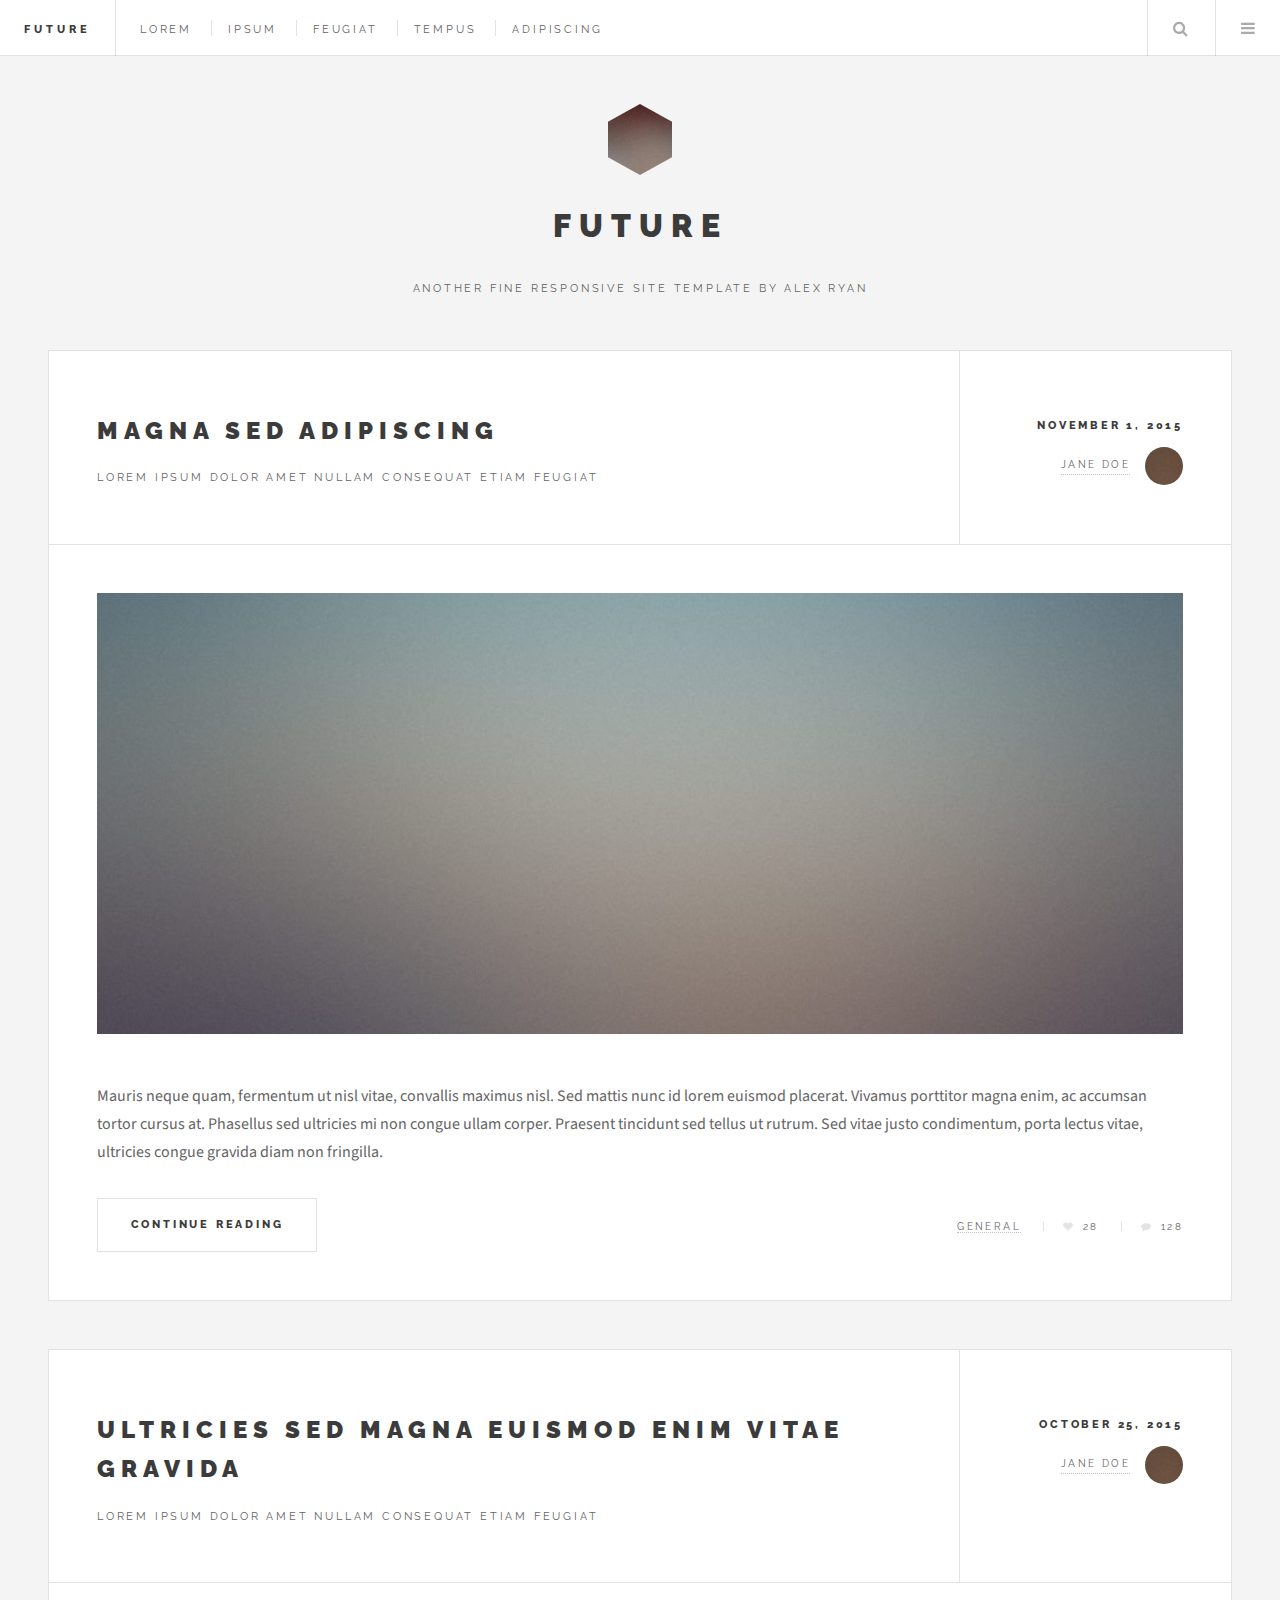
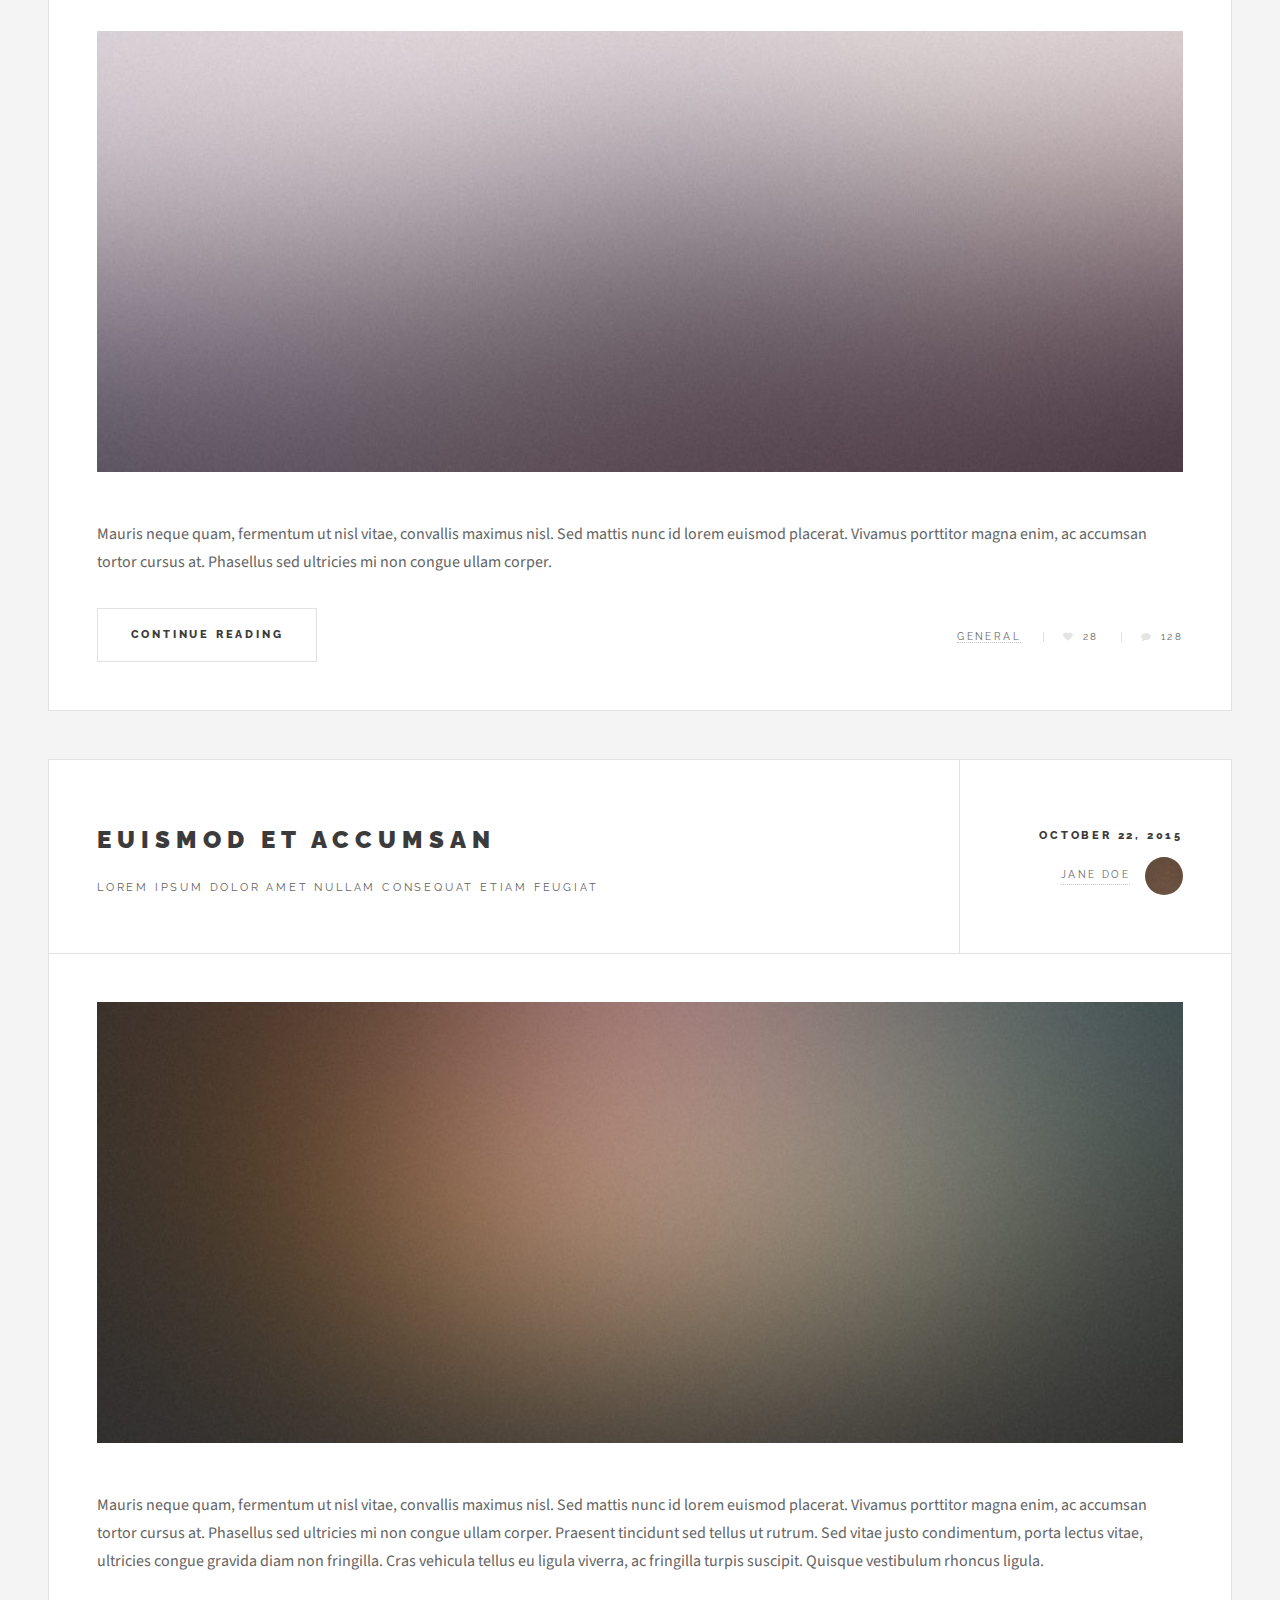
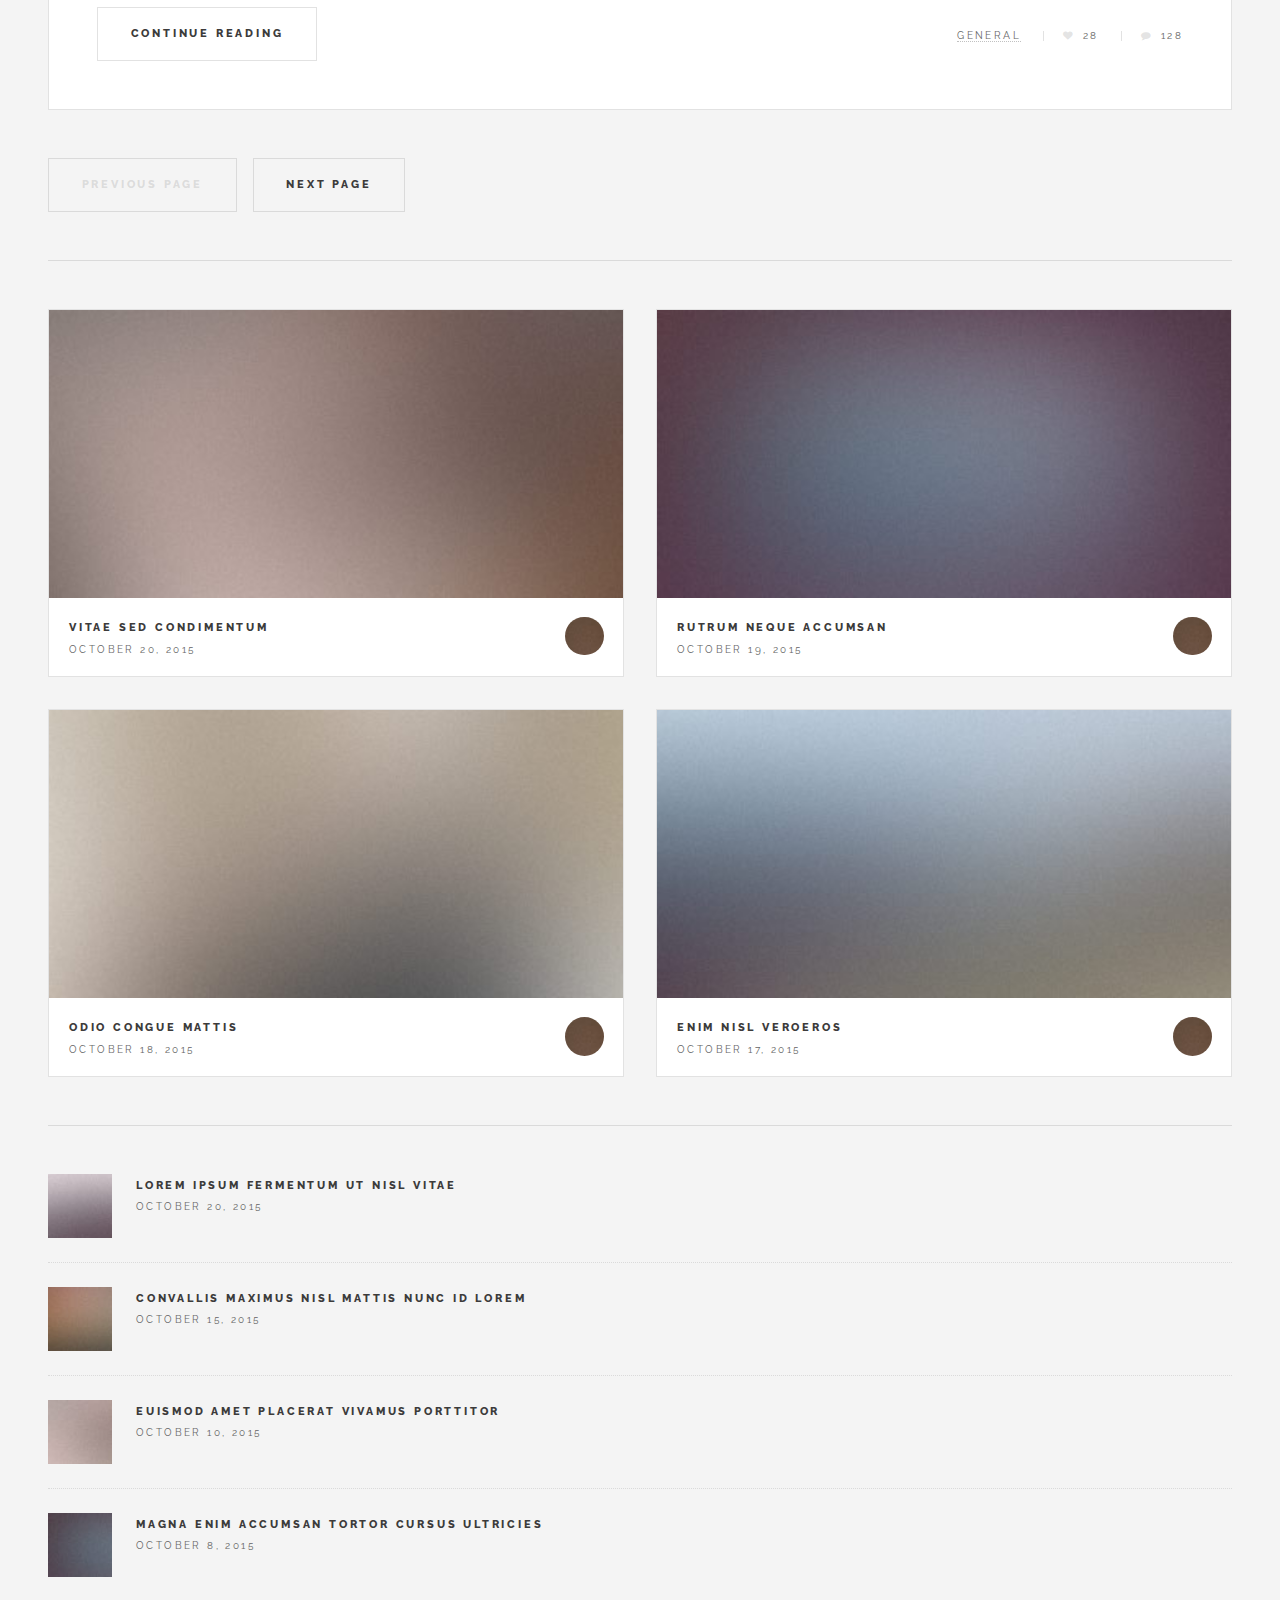
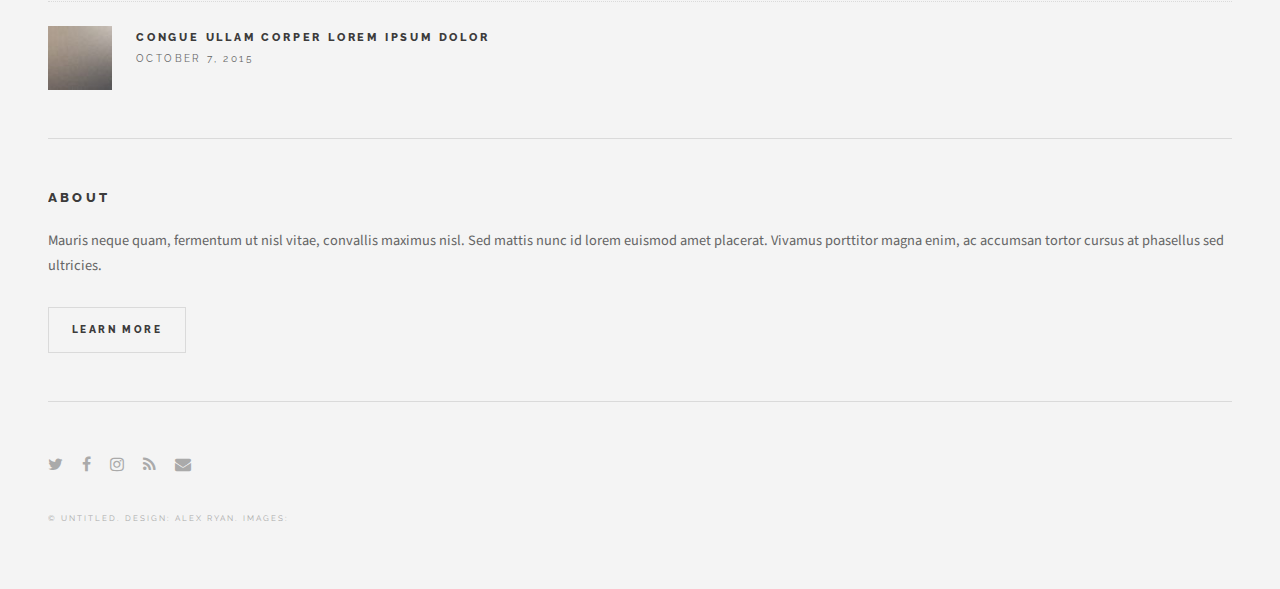
<file: Third Portfolio/index.html>
<!DOCTYPE HTML>

<html>
	<head>
		<title>Future  by Alex Ryan</title>
		<meta charset="utf-8" />
		<meta name="viewport" content="width=device-width, initial-scale=1, user-scalable=no" />
		<link rel="stylesheet" href="assets/css/main.css" />
	</head>
	<body class="is-preload">

		<!-- Wrapper -->
			<div id="wrapper">

				<!-- Header -->
					<header id="header">
						<h1><a href="index.html">Future </a></h1>
						<nav class="links">
							<ul>
								<li><a href="#">Lorem</a></li>
								<li><a href="#">Ipsum</a></li>
								<li><a href="#">Feugiat</a></li>
								<li><a href="#">Tempus</a></li>
								<li><a href="#">Adipiscing</a></li>
							</ul>
						</nav>
						<nav class="main">
							<ul>
								<li class="search">
									<a class="fa-search" href="#search">Search</a>
									<form id="search" method="get" action="#">
										<input type="text" name="query" placeholder="Search" />
									</form>
								</li>
								<li class="menu">
									<a class="fa-bars" href="#menu">Menu</a>
								</li>
							</ul>
						</nav>
					</header>

				<!-- Menu -->
					<section id="menu">

						<!-- Search -->
							<section>
								<form class="search" method="get" action="#">
									<input type="text" name="query" placeholder="Search" />
								</form>
							</section>

						<!-- Links -->
							<section>
								<ul class="links">
									<li>
										<a href="#">
											<h3>Lorem ipsum</h3>
											<p>Feugiat tempus veroeros dolor</p>
										</a>
									</li>
									<li>
										<a href="#">
											<h3>Dolor sit amet</h3>
											<p>Sed vitae justo condimentum</p>
										</a>
									</li>
									<li>
										<a href="#">
											<h3>Feugiat veroeros</h3>
											<p>Phasellus sed ultricies mi congue</p>
										</a>
									</li>
									<li>
										<a href="#">
											<h3>Etiam sed consequat</h3>
											<p>Porta lectus amet ultricies</p>
										</a>
									</li>
								</ul>
							</section>

						<!-- Actions -->
							<section>
								<ul class="actions stacked">
									<li><a href="#" class="button large fit">Log In</a></li>
								</ul>
							</section>

					</section>

				<!-- Main -->
					<div id="main">

						<!-- Post -->
							<article class="post">
								<header>
									<div class="title">
										<h2><a href="single.html">Magna sed adipiscing</a></h2>
										<p>Lorem ipsum dolor amet nullam consequat etiam feugiat</p>
									</div>
									<div class="meta">
										<time class="published" datetime="2015-11-01">November 1, 2015</time>
										<a href="#" class="author"><span class="name">Jane Doe</span><img src="images/avatar.jpg" alt="" /></a>
									</div>
								</header>
								<a href="single.html" class="image featured"><img src="images/pic01.jpg" alt="" /></a>
								<p>Mauris neque quam, fermentum ut nisl vitae, convallis maximus nisl. Sed mattis nunc id lorem euismod placerat. Vivamus porttitor magna enim, ac accumsan tortor cursus at. Phasellus sed ultricies mi non congue ullam corper. Praesent tincidunt sed tellus ut rutrum. Sed vitae justo condimentum, porta lectus vitae, ultricies congue gravida diam non fringilla.</p>
								<footer>
									<ul class="actions">
										<li><a href="single.html" class="button large">Continue Reading</a></li>
									</ul>
									<ul class="stats">
										<li><a href="#">General</a></li>
										<li><a href="#" class="icon fa-heart">28</a></li>
										<li><a href="#" class="icon fa-comment">128</a></li>
									</ul>
								</footer>
							</article>

						<!-- Post -->
							<article class="post">
								<header>
									<div class="title">
										<h2><a href="single.html">Ultricies sed magna euismod enim vitae gravida</a></h2>
										<p>Lorem ipsum dolor amet nullam consequat etiam feugiat</p>
									</div>
									<div class="meta">
										<time class="published" datetime="2015-10-25">October 25, 2015</time>
										<a href="#" class="author"><span class="name">Jane Doe</span><img src="images/avatar.jpg" alt="" /></a>
									</div>
								</header>
								<a href="single.html" class="image featured"><img src="images/pic02.jpg" alt="" /></a>
								<p>Mauris neque quam, fermentum ut nisl vitae, convallis maximus nisl. Sed mattis nunc id lorem euismod placerat. Vivamus porttitor magna enim, ac accumsan tortor cursus at. Phasellus sed ultricies mi non congue ullam corper.</p>
								<footer>
									<ul class="actions">
										<li><a href="single.html" class="button large">Continue Reading</a></li>
									</ul>
									<ul class="stats">
										<li><a href="#">General</a></li>
										<li><a href="#" class="icon fa-heart">28</a></li>
										<li><a href="#" class="icon fa-comment">128</a></li>
									</ul>
								</footer>
							</article>

						<!-- Post -->
							<article class="post">
								<header>
									<div class="title">
										<h2><a href="single.html">Euismod et accumsan</a></h2>
										<p>Lorem ipsum dolor amet nullam consequat etiam feugiat</p>
									</div>
									<div class="meta">
										<time class="published" datetime="2015-10-22">October 22, 2015</time>
										<a href="#" class="author"><span class="name">Jane Doe</span><img src="images/avatar.jpg" alt="" /></a>
									</div>
								</header>
								<a href="single.html" class="image featured"><img src="images/pic03.jpg" alt="" /></a>
								<p>Mauris neque quam, fermentum ut nisl vitae, convallis maximus nisl. Sed mattis nunc id lorem euismod placerat. Vivamus porttitor magna enim, ac accumsan tortor cursus at. Phasellus sed ultricies mi non congue ullam corper. Praesent tincidunt sed tellus ut rutrum. Sed vitae justo condimentum, porta lectus vitae, ultricies congue gravida diam non fringilla. Cras vehicula tellus eu ligula viverra, ac fringilla turpis suscipit. Quisque vestibulum rhoncus ligula.</p>
								<footer>
									<ul class="actions">
										<li><a href="single.html" class="button large">Continue Reading</a></li>
									</ul>
									<ul class="stats">
										<li><a href="#">General</a></li>
										<li><a href="#" class="icon fa-heart">28</a></li>
										<li><a href="#" class="icon fa-comment">128</a></li>
									</ul>
								</footer>
							</article>

						<!-- Post -->
						<!--
							<article class="post">
								<header>
									<div class="title">
										<h2><a href="#">Elements</a></h2>
										<p>Lorem ipsum dolor amet nullam consequat etiam feugiat</p>
									</div>
									<div class="meta">
										<time class="published" datetime="2015-10-18">October 18, 2015</time>
										<a href="#" class="author"><span class="name">Jane Doe</span><img src="images/avatar.jpg" alt="" /></a>
									</div>
								</header>

								<section>
									<h3>Text</h3>
									<p>This is <b>bold</b> and this is <strong>strong</strong>. This is <i>italic</i> and this is <em>emphasized</em>.
									This is <sup>superscript</sup> text and this is <sub>subscript</sub> text.
									This is <u>underlined</u> and this is code: <code>for (;;) { ... }</code>. Finally, <a href="#">this is a link</a>.</p>
									<hr />
									<p>Nunc lacinia ante nunc ac lobortis. Interdum adipiscing gravida odio porttitor sem non mi integer non faucibus ornare mi ut ante amet placerat aliquet. Volutpat eu sed ante lacinia sapien lorem accumsan varius montes viverra nibh in adipiscing blandit tempus accumsan.</p>
									<hr />
									<h2>Heading Level 2</h2>
									<h3>Heading Level 3</h3>
									<h4>Heading Level 4</h4>
									<hr />
									<h4>Blockquote</h4>
									<blockquote>Fringilla nisl. Donec accumsan interdum nisi, quis tincidunt felis sagittis eget tempus euismod. Vestibulum ante ipsum primis in faucibus vestibulum. Blandit adipiscing eu felis iaculis volutpat ac adipiscing accumsan faucibus. Vestibulum ante ipsum primis in faucibus lorem ipsum dolor sit amet nullam adipiscing eu felis.</blockquote>
									<h4>Preformatted</h4>
									<pre><code>i = 0;

while (!deck.isInOrder()) {
  print 'Iteration ' + i;
  deck.shuffle();
  i++;
}

print 'It took ' + i + ' iterations to sort the deck.';</code></pre>
								</section>

								<section>
									<h3>Lists</h3>
									<div class="row">
										<div class="col-6 col-12-medium">
											<h4>Unordered</h4>
											<ul>
												<li>Dolor pulvinar etiam.</li>
												<li>Sagittis adipiscing.</li>
												<li>Felis enim feugiat.</li>
											</ul>
											<h4>Alternate</h4>
											<ul class="alt">
												<li>Dolor pulvinar etiam.</li>
												<li>Sagittis adipiscing.</li>
												<li>Felis enim feugiat.</li>
											</ul>
										</div>
										<div class="col-6 col-12-medium">
											<h4>Ordered</h4>
											<ol>
												<li>Dolor pulvinar etiam.</li>
												<li>Etiam vel felis viverra.</li>
												<li>Felis enim feugiat.</li>
												<li>Dolor pulvinar etiam.</li>
												<li>Etiam vel felis lorem.</li>
												<li>Felis enim et feugiat.</li>
											</ol>
											<h4>Icons</h4>
											<ul class="icons">
												<li><a href="#" class="icon fa-twitter"><span class="label">Twitter</span></a></li>
												<li><a href="#" class="icon fa-facebook"><span class="label">Facebook</span></a></li>
												<li><a href="#" class="icon fa-instagram"><span class="label">Instagram</span></a></li>
												<li><a href="#" class="icon fa-github"><span class="label">Github</span></a></li>
											</ul>
										</div>
									</div>
									<h3>Actions</h3>
									<div class="row">
										<div class="col-6 col-12-medium">
											<ul class="actions">
												<li><a href="#" class="button">Default</a></li>
												<li><a href="#" class="button">Default</a></li>
												<li><a href="#" class="button">Default</a></li>
											</ul>
											<ul class="actions small">
												<li><a href="#" class="button small">Small</a></li>
												<li><a href="#" class="button small">Small</a></li>
												<li><a href="#" class="button small">Small</a></li>
											</ul>
											<ul class="actions stacked">
												<li><a href="#" class="button">Default</a></li>
												<li><a href="#" class="button">Default</a></li>
												<li><a href="#" class="button">Default</a></li>
											</ul>
											<ul class="actions stacked">
												<li><a href="#" class="button small">Small</a></li>
												<li><a href="#" class="button small">Small</a></li>
												<li><a href="#" class="button small">Small</a></li>
											</ul>
										</div>
										<div class="col-6 col-12-medium">
											<ul class="actions stacked">
												<li><a href="#" class="button fit">Default</a></li>
												<li><a href="#" class="button fit">Default</a></li>
											</ul>
											<ul class="actions stacked">
												<li><a href="#" class="button small fit">Small</a></li>
												<li><a href="#" class="button small fit">Small</a></li>
											</ul>
										</div>
									</div>
								</section>

								<section>
									<h3>Table</h3>
									<h4>Default</h4>
									<div class="table-wrapper">
										<table>
											<thead>
												<tr>
													<th>Name</th>
													<th>Description</th>
													<th>Price</th>
												</tr>
											</thead>
											<tbody>
												<tr>
													<td>Item One</td>
													<td>Ante turpis integer aliquet porttitor.</td>
													<td>29.99</td>
												</tr>
												<tr>
													<td>Item Two</td>
													<td>Vis ac commodo adipiscing arcu aliquet.</td>
													<td>19.99</td>
												</tr>
												<tr>
													<td>Item Three</td>
													<td> Morbi faucibus arcu accumsan lorem.</td>
													<td>29.99</td>
												</tr>
												<tr>
													<td>Item Four</td>
													<td>Vitae integer tempus condimentum.</td>
													<td>19.99</td>
												</tr>
												<tr>
													<td>Item Five</td>
													<td>Ante turpis integer aliquet porttitor.</td>
													<td>29.99</td>
												</tr>
											</tbody>
											<tfoot>
												<tr>
													<td colspan="2"></td>
													<td>100.00</td>
												</tr>
											</tfoot>
										</table>
									</div>

									<h4>Alternate</h4>
									<div class="table-wrapper">
										<table class="alt">
											<thead>
												<tr>
													<th>Name</th>
													<th>Description</th>
													<th>Price</th>
												</tr>
											</thead>
											<tbody>
												<tr>
													<td>Item One</td>
													<td>Ante turpis integer aliquet porttitor.</td>
													<td>29.99</td>
												</tr>
												<tr>
													<td>Item Two</td>
													<td>Vis ac commodo adipiscing arcu aliquet.</td>
													<td>19.99</td>
												</tr>
												<tr>
													<td>Item Three</td>
													<td> Morbi faucibus arcu accumsan lorem.</td>
													<td>29.99</td>
												</tr>
												<tr>
													<td>Item Four</td>
													<td>Vitae integer tempus condimentum.</td>
													<td>19.99</td>
												</tr>
												<tr>
													<td>Item Five</td>
													<td>Ante turpis integer aliquet porttitor.</td>
													<td>29.99</td>
												</tr>
											</tbody>
											<tfoot>
												<tr>
													<td colspan="2"></td>
													<td>100.00</td>
												</tr>
											</tfoot>
										</table>
									</div>
								</section>

								<section>
									<h3>Buttons</h3>
									<ul class="actions">
										<li><a href="#" class="button large">Large</a></li>
										<li><a href="#" class="button">Default</a></li>
										<li><a href="#" class="button small">Small</a></li>
									</ul>
									<ul class="actions fit">
										<li><a href="#" class="button fit">Fit</a></li>
										<li><a href="#" class="button fit">Fit</a></li>
										<li><a href="#" class="button fit">Fit</a></li>
									</ul>
									<ul class="actions fit small">
										<li><a href="#" class="button fit small">Fit + Small</a></li>
										<li><a href="#" class="button fit small">Fit + Small</a></li>
										<li><a href="#" class="button fit small">Fit + Small</a></li>
									</ul>
									<ul class="actions">
										<li><a href="#" class="button icon fa-download">Icon</a></li>
										<li><a href="#" class="button icon fa-upload">Icon</a></li>
										<li><a href="#" class="button icon fa-save">Icon</a></li>
									</ul>
									<ul class="actions">
										<li><span class="button disabled">Disabled</span></li>
										<li><span class="button disabled icon fa-download">Disabled</span></li>
									</ul>
								</section>

								<section>
									<h3>Form</h3>
									<form method="post" action="#">
										<div class="row gtr-uniform">
											<div class="col-6 col-12-xsmall">
												<input type="text" name="demo-name" id="demo-name" value="" placeholder="Name" />
											</div>
											<div class="col-6 col-12-xsmall">
												<input type="email" name="demo-email" id="demo-email" value="" placeholder="Email" />
											</div>
											<div class="col-12">
												<select name="demo-category" id="demo-category">
													<option value="">- Category -</option>
													<option value="1">Manufacturing</option>
													<option value="1">Shipping</option>
													<option value="1">Administration</option>
													<option value="1">Human Resources</option>
												</select>
											</div>
											<div class="col-4 col-12-small">
												<input type="radio" id="demo-priority-low" name="demo-priority" checked>
												<label for="demo-priority-low">Low</label>
											</div>
											<div class="col-4 col-12-small">
												<input type="radio" id="demo-priority-normal" name="demo-priority">
												<label for="demo-priority-normal">Normal</label>
											</div>
											<div class="col-4 col-12-small">
												<input type="radio" id="demo-priority-high" name="demo-priority">
												<label for="demo-priority-high">High</label>
											</div>
											<div class="col-6 col-12-small">
												<input type="checkbox" id="demo-copy" name="demo-copy">
												<label for="demo-copy">Email me a copy</label>
											</div>
											<div class="col-6 col-12-small">
												<input type="checkbox" id="demo-human" name="demo-human" checked>
												<label for="demo-human">Not a robot</label>
											</div>
											<div class="col-12">
												<textarea name="demo-message" id="demo-message" placeholder="Enter your message" rows="6"></textarea>
											</div>
											<div class="col-12">
												<ul class="actions">
													<li><input type="submit" value="Send Message" /></li>
													<li><input type="reset" value="Reset" /></li>
												</ul>
											</div>
										</div>
									</form>
								</section>

								<section>
									<h3>Image</h3>
									<h4>Fit</h4>
									<div class="box alt">
										<div class="row gtr-uniform">
											<div class="col-12"><span class="image fit"><img src="images/pic02.jpg" alt="" /></span></div>
											<div class="col-4"><span class="image fit"><img src="images/pic04.jpg" alt="" /></span></div>
											<div class="col-4"><span class="image fit"><img src="images/pic05.jpg" alt="" /></span></div>
											<div class="col-4"><span class="image fit"><img src="images/pic06.jpg" alt="" /></span></div>
											<div class="col-4"><span class="image fit"><img src="images/pic06.jpg" alt="" /></span></div>
											<div class="col-4"><span class="image fit"><img src="images/pic04.jpg" alt="" /></span></div>
											<div class="col-4"><span class="image fit"><img src="images/pic05.jpg" alt="" /></span></div>
											<div class="col-4"><span class="image fit"><img src="images/pic05.jpg" alt="" /></span></div>
											<div class="col-4"><span class="image fit"><img src="images/pic06.jpg" alt="" /></span></div>
											<div class="col-4"><span class="image fit"><img src="images/pic04.jpg" alt="" /></span></div>
										</div>
									</div>
									<h4>Left &amp; Right</h4>
									<p><span class="image left"><img src="images/pic07.jpg" alt="" /></span>Fringilla nisl. Donec accumsan interdum nisi, quis tincidunt felis sagittis eget. tempus euismod. Vestibulum ante ipsum primis in faucibus vestibulum. Blandit adipiscing eu felis iaculis volutpat ac adipiscing accumsan eu faucibus. Integer ac pellentesque praesent tincidunt felis sagittis eget. tempus euismod. Vestibulum ante ipsum primis in faucibus vestibulum. Blandit adipiscing eu felis iaculis volutpat ac adipiscing accumsan eu faucibus. Integer ac pellentesque praesent. Donec accumsan interdum nisi, quis tincidunt felis sagittis eget. tempus euismod. Vestibulum ante ipsum primis in faucibus vestibulum. Blandit adipiscing eu felis iaculis volutpat ac adipiscing accumsan eu faucibus. Integer ac pellentesque praesent tincidunt felis sagittis eget. tempus euismod. Vestibulum ante ipsum primis in faucibus vestibulum. Blandit adipiscing eu felis iaculis volutpat ac adipiscing accumsan eu faucibus. Integer ac pellentesque praesent. Blandit adipiscing eu felis iaculis volutpat ac adipiscing accumsan eu faucibus. Integer ac pellentesque praesent tincidunt felis sagittis eget. tempus euismod. Vestibulum ante ipsum primis in faucibus vestibulum. Blandit adipiscing eu felis iaculis volutpat ac adipiscing accumsan eu faucibus. Integer ac pellentesque praesent.</p>
									<p><span class="image right"><img src="images/pic04.jpg" alt="" /></span>Fringilla nisl. Donec accumsan interdum nisi, quis tincidunt felis sagittis eget. tempus euismod. Vestibulum ante ipsum primis in faucibus vestibulum. Blandit adipiscing eu felis iaculis volutpat ac adipiscing accumsan eu faucibus. Integer ac pellentesque praesent tincidunt felis sagittis eget. tempus euismod. Vestibulum ante ipsum primis in faucibus vestibulum. Blandit adipiscing eu felis iaculis volutpat ac adipiscing accumsan eu faucibus. Integer ac pellentesque praesent. Donec accumsan interdum nisi, quis tincidunt felis sagittis eget. tempus euismod. Vestibulum ante ipsum primis in faucibus vestibulum. Blandit adipiscing eu felis iaculis volutpat ac adipiscing accumsan eu faucibus. Integer ac pellentesque praesent tincidunt felis sagittis eget. tempus euismod. Vestibulum ante ipsum primis in faucibus vestibulum. Blandit adipiscing eu felis iaculis volutpat ac adipiscing accumsan eu faucibus. Integer ac pellentesque praesent. Blandit adipiscing eu felis iaculis volutpat ac adipiscing accumsan eu faucibus. Integer ac pellentesque praesent tincidunt felis sagittis eget. tempus euismod. Vestibulum ante ipsum primis in faucibus vestibulum. Blandit adipiscing eu felis iaculis volutpat ac adipiscing accumsan eu faucibus. Integer ac pellentesque praesent.</p>
								</section>

							</article>
						-->

						<!-- Pagination -->
							<ul class="actions pagination">
								<li><a href="" class="disabled button large previous">Previous Page</a></li>
								<li><a href="#" class="button large next">Next Page</a></li>
							</ul>

					</div>

				<!-- Sidebar -->
					<section id="sidebar">

						<!-- Intro -->
							<section id="intro">
								<a href="#" class="logo"><img src="images/logo.jpg" alt="" /></a>
								<header>
									<h2>Future </h2>
									<p>Another fine responsive site template by Alex Ryan</p>
								</header>
							</section>

						<!-- Mini Posts -->
							<section>
								<div class="mini-posts">

									<!-- Mini Post -->
										<article class="mini-post">
											<header>
												<h3><a href="single.html">Vitae sed condimentum</a></h3>
												<time class="published" datetime="2015-10-20">October 20, 2015</time>
												<a href="#" class="author"><img src="images/avatar.jpg" alt="" /></a>
											</header>
											<a href="single.html" class="image"><img src="images/pic04.jpg" alt="" /></a>
										</article>

									<!-- Mini Post -->
										<article class="mini-post">
											<header>
												<h3><a href="single.html">Rutrum neque accumsan</a></h3>
												<time class="published" datetime="2015-10-19">October 19, 2015</time>
												<a href="#" class="author"><img src="images/avatar.jpg" alt="" /></a>
											</header>
											<a href="single.html" class="image"><img src="images/pic05.jpg" alt="" /></a>
										</article>

									<!-- Mini Post -->
										<article class="mini-post">
											<header>
												<h3><a href="single.html">Odio congue mattis</a></h3>
												<time class="published" datetime="2015-10-18">October 18, 2015</time>
												<a href="#" class="author"><img src="images/avatar.jpg" alt="" /></a>
											</header>
											<a href="single.html" class="image"><img src="images/pic06.jpg" alt="" /></a>
										</article>

									<!-- Mini Post -->
										<article class="mini-post">
											<header>
												<h3><a href="single.html">Enim nisl veroeros</a></h3>
												<time class="published" datetime="2015-10-17">October 17, 2015</time>
												<a href="#" class="author"><img src="images/avatar.jpg" alt="" /></a>
											</header>
											<a href="single.html" class="image"><img src="images/pic07.jpg" alt="" /></a>
										</article>

								</div>
							</section>

						<!-- Posts List -->
							<section>
								<ul class="posts">
									<li>
										<article>
											<header>
												<h3><a href="single.html">Lorem ipsum fermentum ut nisl vitae</a></h3>
												<time class="published" datetime="2015-10-20">October 20, 2015</time>
											</header>
											<a href="single.html" class="image"><img src="images/pic08.jpg" alt="" /></a>
										</article>
									</li>
									<li>
										<article>
											<header>
												<h3><a href="single.html">Convallis maximus nisl mattis nunc id lorem</a></h3>
												<time class="published" datetime="2015-10-15">October 15, 2015</time>
											</header>
											<a href="single.html" class="image"><img src="images/pic09.jpg" alt="" /></a>
										</article>
									</li>
									<li>
										<article>
											<header>
												<h3><a href="single.html">Euismod amet placerat vivamus porttitor</a></h3>
												<time class="published" datetime="2015-10-10">October 10, 2015</time>
											</header>
											<a href="single.html" class="image"><img src="images/pic10.jpg" alt="" /></a>
										</article>
									</li>
									<li>
										<article>
											<header>
												<h3><a href="single.html">Magna enim accumsan tortor cursus ultricies</a></h3>
												<time class="published" datetime="2015-10-08">October 8, 2015</time>
											</header>
											<a href="single.html" class="image"><img src="images/pic11.jpg" alt="" /></a>
										</article>
									</li>
									<li>
										<article>
											<header>
												<h3><a href="single.html">Congue ullam corper lorem ipsum dolor</a></h3>
												<time class="published" datetime="2015-10-06">October 7, 2015</time>
											</header>
											<a href="single.html" class="image"><img src="images/pic12.jpg" alt="" /></a>
										</article>
									</li>
								</ul>
							</section>

						<!-- About -->
							<section class="blurb">
								<h2>About</h2>
								<p>Mauris neque quam, fermentum ut nisl vitae, convallis maximus nisl. Sed mattis nunc id lorem euismod amet placerat. Vivamus porttitor magna enim, ac accumsan tortor cursus at phasellus sed ultricies.</p>
								<ul class="actions">
									<li><a href="#" class="button">Learn More</a></li>
								</ul>
							</section>

						<!-- Footer -->
							<section id="footer">
								<ul class="icons">
									<li><a href="#" class="fa-twitter"><span class="label">Twitter</span></a></li>
									<li><a href="#" class="fa-facebook"><span class="label">Facebook</span></a></li>
									<li><a href="#" class="fa-instagram"><span class="label">Instagram</span></a></li>
									<li><a href="#" class="fa-rss"><span class="label">RSS</span></a></li>
									<li><a href="#" class="fa-envelope"><span class="label">Email</span></a></li>
								</ul>
								<p class="copyright">&copy; Untitled. Design: Alex Ryan. Images: </p>
							</section>

					</section>

			</div>

		<!-- Scripts -->
			<script src="assets/js/jquery.min.js"></script>
			<script src="assets/js/browser.min.js"></script>
			<script src="assets/js/breakpoints.min.js"></script>
			<script src="assets/js/util.js"></script>
			<script src="assets/js/main.js"></script>

	</body>
</html>
</file>
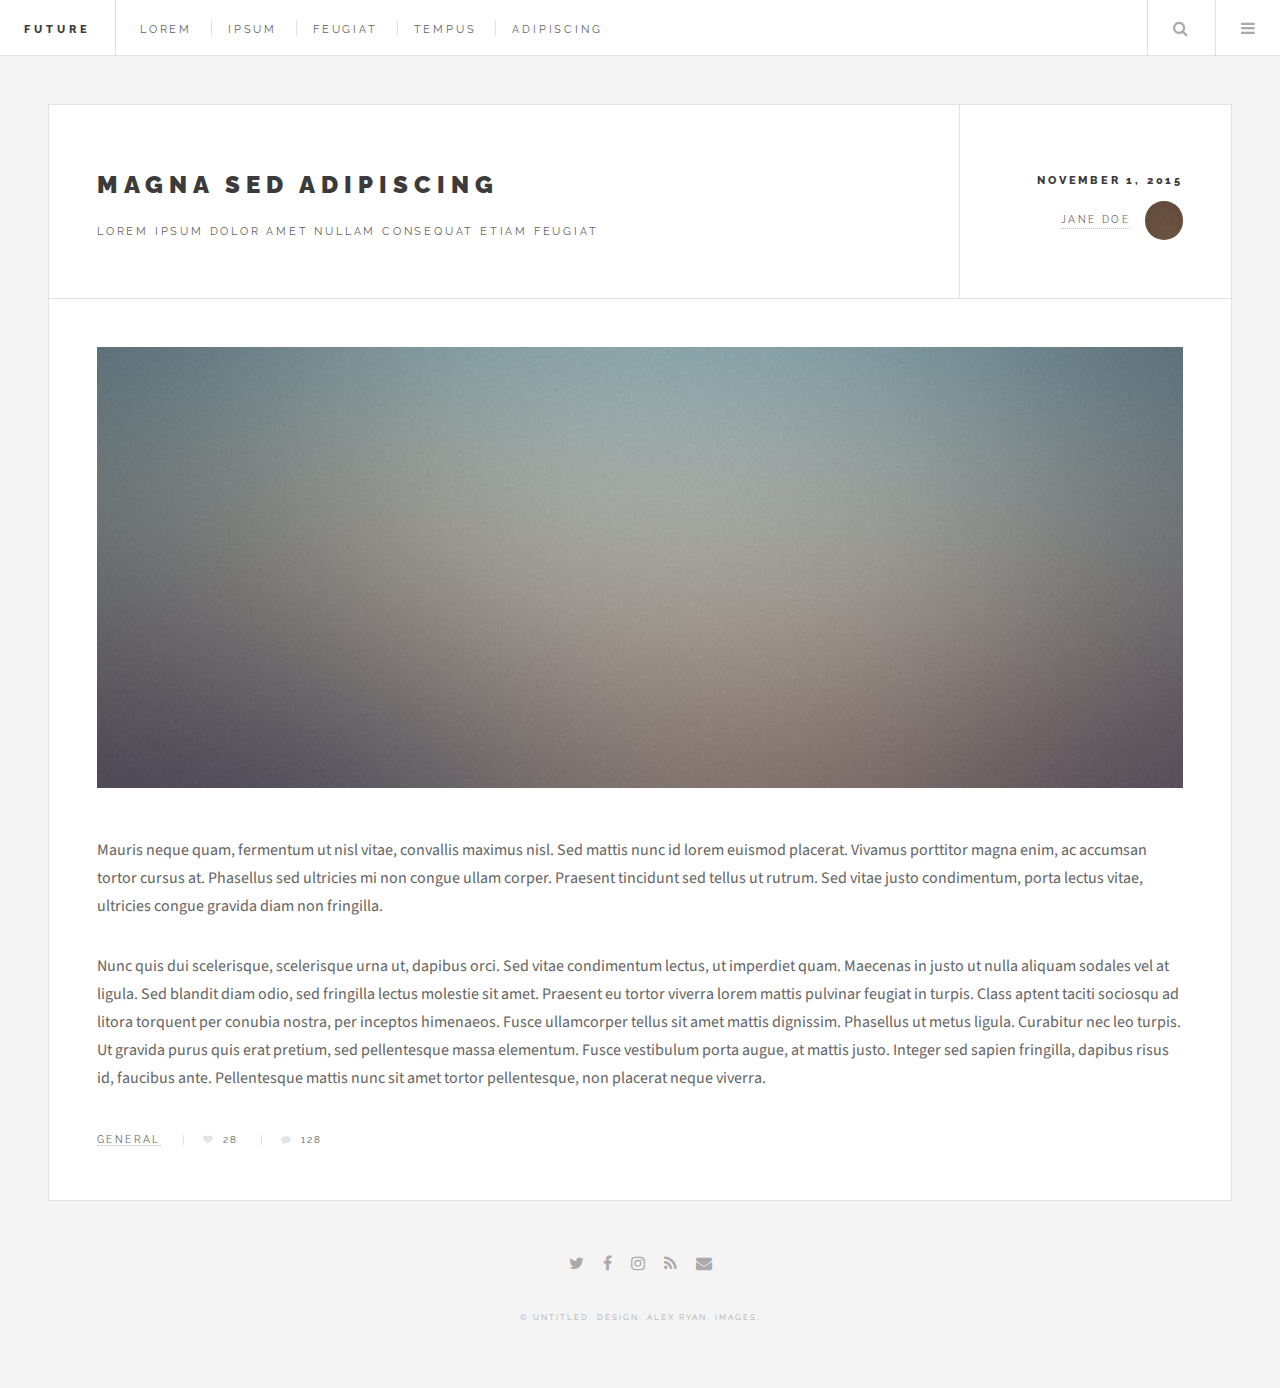
<file: Third Portfolio/single.html>
<!DOCTYPE HTML>

<html>
	<head>
		<title>Single - Future Alex Ryan</title>
		<meta charset="utf-8" />
		<meta name="viewport" content="width=device-width, initial-scale=1, user-scalable=no" />
		<link rel="stylesheet" href="assets/css/main.css" />
	</head>
	<body class="single is-preload">

		<!-- Wrapper -->
			<div id="wrapper">

				<!-- Header -->
					<header id="header">
						<h1><a href="index.html">Future </a></h1>
						<nav class="links">
							<ul>
								<li><a href="#">Lorem</a></li>
								<li><a href="#">Ipsum</a></li>
								<li><a href="#">Feugiat</a></li>
								<li><a href="#">Tempus</a></li>
								<li><a href="#">Adipiscing</a></li>
							</ul>
						</nav>
						<nav class="main">
							<ul>
								<li class="search">
									<a class="fa-search" href="#search">Search</a>
									<form id="search" method="get" action="#">
										<input type="text" name="query" placeholder="Search" />
									</form>
								</li>
								<li class="menu">
									<a class="fa-bars" href="#menu">Menu</a>
								</li>
							</ul>
						</nav>
					</header>

				<!-- Menu -->
					<section id="menu">

						<!-- Search -->
							<section>
								<form class="search" method="get" action="#">
									<input type="text" name="query" placeholder="Search" />
								</form>
							</section>

						<!-- Links -->
							<section>
								<ul class="links">
									<li>
										<a href="#">
											<h3>Lorem ipsum</h3>
											<p>Feugiat tempus veroeros dolor</p>
										</a>
									</li>
									<li>
										<a href="#">
											<h3>Dolor sit amet</h3>
											<p>Sed vitae justo condimentum</p>
										</a>
									</li>
									<li>
										<a href="#">
											<h3>Feugiat veroeros</h3>
											<p>Phasellus sed ultricies mi congue</p>
										</a>
									</li>
									<li>
										<a href="#">
											<h3>Etiam sed consequat</h3>
											<p>Porta lectus amet ultricies</p>
										</a>
									</li>
								</ul>
							</section>

						<!-- Actions -->
							<section>
								<ul class="actions stacked">
									<li><a href="#" class="button large fit">Log In</a></li>
								</ul>
							</section>

					</section>

				<!-- Main -->
					<div id="main">

						<!-- Post -->
							<article class="post">
								<header>
									<div class="title">
										<h2><a href="#">Magna sed adipiscing</a></h2>
										<p>Lorem ipsum dolor amet nullam consequat etiam feugiat</p>
									</div>
									<div class="meta">
										<time class="published" datetime="2015-11-01">November 1, 2015</time>
										<a href="#" class="author"><span class="name">Jane Doe</span><img src="images/avatar.jpg" alt="" /></a>
									</div>
								</header>
								<span class="image featured"><img src="images/pic01.jpg" alt="" /></span>
								<p>Mauris neque quam, fermentum ut nisl vitae, convallis maximus nisl. Sed mattis nunc id lorem euismod placerat. Vivamus porttitor magna enim, ac accumsan tortor cursus at. Phasellus sed ultricies mi non congue ullam corper. Praesent tincidunt sed tellus ut rutrum. Sed vitae justo condimentum, porta lectus vitae, ultricies congue gravida diam non fringilla.</p>
								<p>Nunc quis dui scelerisque, scelerisque urna ut, dapibus orci. Sed vitae condimentum lectus, ut imperdiet quam. Maecenas in justo ut nulla aliquam sodales vel at ligula. Sed blandit diam odio, sed fringilla lectus molestie sit amet. Praesent eu tortor viverra lorem mattis pulvinar feugiat in turpis. Class aptent taciti sociosqu ad litora torquent per conubia nostra, per inceptos himenaeos. Fusce ullamcorper tellus sit amet mattis dignissim. Phasellus ut metus ligula. Curabitur nec leo turpis. Ut gravida purus quis erat pretium, sed pellentesque massa elementum. Fusce vestibulum porta augue, at mattis justo. Integer sed sapien fringilla, dapibus risus id, faucibus ante. Pellentesque mattis nunc sit amet tortor pellentesque, non placerat neque viverra. </p>
								<footer>
									<ul class="stats">
										<li><a href="#">General</a></li>
										<li><a href="#" class="icon fa-heart">28</a></li>
										<li><a href="#" class="icon fa-comment">128</a></li>
									</ul>
								</footer>
							</article>

					</div>

				<!-- Footer -->
					<section id="footer">
						<ul class="icons">
							<li><a href="#" class="fa-twitter"><span class="label">Twitter</span></a></li>
							<li><a href="#" class="fa-facebook"><span class="label">Facebook</span></a></li>
							<li><a href="#" class="fa-instagram"><span class="label">Instagram</span></a></li>
							<li><a href="#" class="fa-rss"><span class="label">RSS</span></a></li>
							<li><a href="#" class="fa-envelope"><span class="label">Email</span></a></li>
						</ul>
						<p class="copyright">&copy; Untitled. Design: Alex Ryan. Images: </p>
					</section>

			</div>

		<!-- Scripts -->
			<script src="assets/js/jquery.min.js"></script>
			<script src="assets/js/browser.min.js"></script>
			<script src="assets/js/breakpoints.min.js"></script>
			<script src="assets/js/util.js"></script>
			<script src="assets/js/main.js"></script>

	</body>
</html>
</file>
<file: Third Portfolio/assets/css/main.css>
@import url(font-awesome.min.css);
@import url("https://fonts.googleapis.com/css?family=Source+Sans+Pro:400,700|Raleway:400,800,900");



html, body, div, span, applet, object,
iframe, h1, h2, h3, h4, h5, h6, p, blockquote,
pre, a, abbr, acronym, address, big, cite,
code, del, dfn, em, img, ins, kbd, q, s, samp,
small, strike, strong, sub, sup, tt, var, b,
u, i, center, dl, dt, dd, ol, ul, li, fieldset,
form, label, legend, table, caption, tbody,
tfoot, thead, tr, th, td, article, aside,
canvas, details, embed, figure, figcaption,
footer, header, hgroup, menu, nav, output, ruby,
section, summary, time, mark, audio, video {
	margin: 0;
	padding: 0;
	border: 0;
	font-size: 100%;
	font: inherit;
	vertical-align: baseline;}

article, aside, details, figcaption, figure,
footer, header, hgroup, menu, nav, section {
	display: block;}

body {
	line-height: 1;
}

ol, ul {
	list-style: none;
}

blockquote, q {
	quotes: none;
}

	blockquote:before, blockquote:after, q:before, q:after {
		content: '';
		content: none;
	}

table {
	border-collapse: collapse;
	border-spacing: 0;
}

body {
	-webkit-text-size-adjust: none;
}

mark {
	background-color: transparent;
	color: inherit;
}

input::-moz-focus-inner {
	border: 0;
	padding: 0;
}

input, select, textarea {
	-moz-appearance: none;
	-webkit-appearance: none;
	-ms-appearance: none;
	appearance: none;
}

/* Basic */

	@-ms-viewport {
		width: device-width;
	}

	body {
		-ms-overflow-style: scrollbar;
	}

	@media screen and (max-width: 480px) {

		html, body {
			min-width: 320px;
		}

	}

	html {
		box-sizing: border-box;
	}

	*, *:before, *:after {
		box-sizing: inherit;
	}

	body {
		background: #f4f4f4;
	}

		body.is-preload *, body.is-preload *:before, body.is-preload *:after {
			-moz-animation: none !important;
			-webkit-animation: none !important;
			-ms-animation: none !important;
			animation: none !important;
			-moz-transition: none !important;
			-webkit-transition: none !important;
			-ms-transition: none !important;
			transition: none !important;
		}

/* Type */

	body, input, select, textarea {
		color: #646464;
		font-family: "Source Sans Pro", Helvetica, sans-serif;
		font-size: 14pt;
		font-weight: 400;
		line-height: 1.75;
	}

		@media screen and (max-width: 1680px) {

			body, input, select, textarea {
				font-size: 12pt;
			}

		}

		@media screen and (max-width: 1280px) {

			body, input, select, textarea {
				font-size: 12pt;
			}

		}

		@media screen and (max-width: 980px) {

			body, input, select, textarea {
				font-size: 12pt;
			}

		}

		@media screen and (max-width: 736px) {

			body, input, select, textarea {
				font-size: 12pt;
			}

		}

		@media screen and (max-width: 480px) {

			body, input, select, textarea {
				font-size: 12pt;
			}

		}

	a {
		-moz-transition: color 0.2s ease, border-bottom-color 0.2s ease;
		-webkit-transition: color 0.2s ease, border-bottom-color 0.2s ease;
		-ms-transition: color 0.2s ease, border-bottom-color 0.2s ease;
		transition: color 0.2s ease, border-bottom-color 0.2s ease;
		border-bottom: dotted 1px rgba(160, 160, 160, 0.65);
		color: inherit;
		text-decoration: none;
	}

		a:before {
			-moz-transition: color 0.2s ease;
			-webkit-transition: color 0.2s ease;
			-ms-transition: color 0.2s ease;
			transition: color 0.2s ease;
		}

		a:hover {
			border-bottom-color: transparent;
			color: #2ebaae !important;
		}

			a:hover:before {
				color: #2ebaae !important;
			}

	strong, b {
		color: #3c3b3b;
		font-weight: 700;
	}

	em, i {
		font-style: italic;
	}

	p {
		margin: 0 0 2em 0;
	}

	h1, h2, h3, h4, h5, h6 {
		color: #3c3b3b;
		font-family: "Raleway", Helvetica, sans-serif;
		font-weight: 800;
		letter-spacing: 0.25em;
		line-height: 1.65;
		margin: 0 0 1em 0;
		text-transform: uppercase;
	}

		h1 a, h2 a, h3 a, h4 a, h5 a, h6 a {
			color: inherit;
			border-bottom: 0;
		}

	h2 {
		font-size: 1.1em;
	}

	h3 {
		font-size: 0.9em;
	}

	h4 {
		font-size: 0.7em;
	}

	h5 {
		font-size: 0.7em;
	}

	h6 {
		font-size: 0.7em;
	}

	sub {
		font-size: 0.8em;
		position: relative;
		top: 0.5em;
	}

	sup {
		font-size: 0.8em;
		position: relative;
		top: -0.5em;
	}

	blockquote {
		border-left: solid 4px rgba(160, 160, 160, 0.3);
		font-style: italic;
		margin: 0 0 2em 0;
		padding: 0.5em 0 0.5em 2em;
	}

	code {
		background: rgba(160, 160, 160, 0.075);
		border: solid 1px rgba(160, 160, 160, 0.3);
		font-family: "Courier New", monospace;
		font-size: 0.9em;
		margin: 0 0.25em;
		padding: 0.25em 0.65em;
	}

	pre {
		-webkit-overflow-scrolling: touch;
		font-family: "Courier New", monospace;
		font-size: 0.9em;
		margin: 0 0 2em 0;
	}

		pre code {
			display: block;
			line-height: 1.75em;
			padding: 1em 1.5em;
			overflow-x: auto;
		}

	hr {
		border: 0;
		border-bottom: solid 1px rgba(160, 160, 160, 0.3);
		margin: 2em 0;
	}

		hr.major {
			margin: 3em 0;
		}

	.align-left {
		text-align: left;
	}

	.align-center {
		text-align: center;
	}

	.align-right {
		text-align: right;
	}

/* Row */

	.row {
		display: flex;
		flex-wrap: wrap;
		box-sizing: border-box;
		align-items: stretch;
	}

		.row > * {
			box-sizing: border-box;
		}

		.row.gtr-uniform > * > :last-child {
			margin-bottom: 0;
		}

		.row.aln-left {
			justify-content: flex-start;
		}

		.row.aln-center {
			justify-content: center;
		}

		.row.aln-right {
			justify-content: flex-end;
		}

		.row.aln-top {
			align-items: flex-start;
		}

		.row.aln-middle {
			align-items: center;
		}

		.row.aln-bottom {
			align-items: flex-end;
		}

		.row > .imp {
			order: -1;
		}

		.row > .col-1 {
			width: 8.3333333333%;
		}

		.row > .off-1 {
			margin-left: 8.3333333333%;
		}

		.row > .col-2 {
			width: 16.6666666667%;
		}

		.row > .off-2 {
			margin-left: 16.6666666667%;
		}

		.row > .col-3 {
			width: 25%;
		}

		.row > .off-3 {
			margin-left: 25%;
		}

		.row > .col-4 {
			width: 33.3333333333%;
		}

		.row > .off-4 {
			margin-left: 33.3333333333%;
		}

		.row > .col-5 {
			width: 41.6666666667%;
		}

		.row > .off-5 {
			margin-left: 41.6666666667%;
		}

		.row > .col-6 {
			width: 50%;
		}

		.row > .off-6 {
			margin-left: 50%;
		}

		.row > .col-7 {
			width: 58.3333333333%;
		}

		.row > .off-7 {
			margin-left: 58.3333333333%;
		}

		.row > .col-8 {
			width: 66.6666666667%;
		}

		.row > .off-8 {
			margin-left: 66.6666666667%;
		}

		.row > .col-9 {
			width: 75%;
		}

		.row > .off-9 {
			margin-left: 75%;
		}

		.row > .col-10 {
			width: 83.3333333333%;
		}

		.row > .off-10 {
			margin-left: 83.3333333333%;
		}

		.row > .col-11 {
			width: 91.6666666667%;
		}

		.row > .off-11 {
			margin-left: 91.6666666667%;
		}

		.row > .col-12 {
			width: 100%;
		}

		.row > .off-12 {
			margin-left: 100%;
		}

		.row.gtr-0 {
			margin-top: 0;
			margin-left: 0em;
		}

			.row.gtr-0 > * {
				padding: 0 0 0 0em;
			}

			.row.gtr-0.gtr-uniform {
				margin-top: 0em;
			}

				.row.gtr-0.gtr-uniform > * {
					padding-top: 0em;
				}

		.row.gtr-25 {
			margin-top: 0;
			margin-left: -0.25em;
		}

			.row.gtr-25 > * {
				padding: 0 0 0 0.25em;
			}

			.row.gtr-25.gtr-uniform {
				margin-top: -0.25em;
			}

				.row.gtr-25.gtr-uniform > * {
					padding-top: 0.25em;
				}

		.row.gtr-50 {
			margin-top: 0;
			margin-left: -0.5em;
		}

			.row.gtr-50 > * {
				padding: 0 0 0 0.5em;
			}

			.row.gtr-50.gtr-uniform {
				margin-top: -0.5em;
			}

				.row.gtr-50.gtr-uniform > * {
					padding-top: 0.5em;
				}

		.row {
			margin-top: 0;
			margin-left: -1em;
		}

			.row > * {
				padding: 0 0 0 1em;
			}

			.row.gtr-uniform {
				margin-top: -1em;
			}

				.row.gtr-uniform > * {
					padding-top: 1em;
				}

		.row.gtr-150 {
			margin-top: 0;
			margin-left: -1.5em;
		}

			.row.gtr-150 > * {
				padding: 0 0 0 1.5em;
			}

			.row.gtr-150.gtr-uniform {
				margin-top: -1.5em;
			}

				.row.gtr-150.gtr-uniform > * {
					padding-top: 1.5em;
				}

		.row.gtr-200 {
			margin-top: 0;
			margin-left: -2em;
		}

			.row.gtr-200 > * {
				padding: 0 0 0 2em;
			}

			.row.gtr-200.gtr-uniform {
				margin-top: -2em;
			}

				.row.gtr-200.gtr-uniform > * {
					padding-top: 2em;
				}

		@media screen and (max-width: 1680px) {

			.row {
				display: flex;
				flex-wrap: wrap;
				box-sizing: border-box;
				align-items: stretch;
			}

				.row > * {
					box-sizing: border-box;
				}

				.row.gtr-uniform > * > :last-child {
					margin-bottom: 0;
				}

				.row.aln-left {
					justify-content: flex-start;
				}

				.row.aln-center {
					justify-content: center;
				}

				.row.aln-right {
					justify-content: flex-end;
				}

				.row.aln-top {
					align-items: flex-start;
				}

				.row.aln-middle {
					align-items: center;
				}

				.row.aln-bottom {
					align-items: flex-end;
				}

				.row > .imp-xlarge {
					order: -1;
				}

				.row > .col-1-xlarge {
					width: 8.3333333333%;
				}

				.row > .off-1-xlarge {
					margin-left: 8.3333333333%;
				}

				.row > .col-2-xlarge {
					width: 16.6666666667%;
				}

				.row > .off-2-xlarge {
					margin-left: 16.6666666667%;
				}

				.row > .col-3-xlarge {
					width: 25%;
				}

				.row > .off-3-xlarge {
					margin-left: 25%;
				}

				.row > .col-4-xlarge {
					width: 33.3333333333%;
				}

				.row > .off-4-xlarge {
					margin-left: 33.3333333333%;
				}

				.row > .col-5-xlarge {
					width: 41.6666666667%;
				}

				.row > .off-5-xlarge {
					margin-left: 41.6666666667%;
				}

				.row > .col-6-xlarge {
					width: 50%;
				}

				.row > .off-6-xlarge {
					margin-left: 50%;
				}

				.row > .col-7-xlarge {
					width: 58.3333333333%;
				}

				.row > .off-7-xlarge {
					margin-left: 58.3333333333%;
				}

				.row > .col-8-xlarge {
					width: 66.6666666667%;
				}

				.row > .off-8-xlarge {
					margin-left: 66.6666666667%;
				}

				.row > .col-9-xlarge {
					width: 75%;
				}

				.row > .off-9-xlarge {
					margin-left: 75%;
				}

				.row > .col-10-xlarge {
					width: 83.3333333333%;
				}

				.row > .off-10-xlarge {
					margin-left: 83.3333333333%;
				}

				.row > .col-11-xlarge {
					width: 91.6666666667%;
				}

				.row > .off-11-xlarge {
					margin-left: 91.6666666667%;
				}

				.row > .col-12-xlarge {
					width: 100%;
				}

				.row > .off-12-xlarge {
					margin-left: 100%;
				}

				.row.gtr-0 {
					margin-top: 0;
					margin-left: 0em;
				}

					.row.gtr-0 > * {
						padding: 0 0 0 0em;
					}

					.row.gtr-0.gtr-uniform {
						margin-top: 0em;
					}

						.row.gtr-0.gtr-uniform > * {
							padding-top: 0em;
						}

				.row.gtr-25 {
					margin-top: 0;
					margin-left: -0.25em;
				}

					.row.gtr-25 > * {
						padding: 0 0 0 0.25em;
					}

					.row.gtr-25.gtr-uniform {
						margin-top: -0.25em;
					}

						.row.gtr-25.gtr-uniform > * {
							padding-top: 0.25em;
						}

				.row.gtr-50 {
					margin-top: 0;
					margin-left: -0.5em;
				}

					.row.gtr-50 > * {
						padding: 0 0 0 0.5em;
					}

					.row.gtr-50.gtr-uniform {
						margin-top: -0.5em;
					}

						.row.gtr-50.gtr-uniform > * {
							padding-top: 0.5em;
						}

				.row {
					margin-top: 0;
					margin-left: -1em;
				}

					.row > * {
						padding: 0 0 0 1em;
					}

					.row.gtr-uniform {
						margin-top: -1em;
					}

						.row.gtr-uniform > * {
							padding-top: 1em;
						}

				.row.gtr-150 {
					margin-top: 0;
					margin-left: -1.5em;
				}

					.row.gtr-150 > * {
						padding: 0 0 0 1.5em;
					}

					.row.gtr-150.gtr-uniform {
						margin-top: -1.5em;
					}

						.row.gtr-150.gtr-uniform > * {
							padding-top: 1.5em;
						}

				.row.gtr-200 {
					margin-top: 0;
					margin-left: -2em;
				}

					.row.gtr-200 > * {
						padding: 0 0 0 2em;
					}

					.row.gtr-200.gtr-uniform {
						margin-top: -2em;
					}

						.row.gtr-200.gtr-uniform > * {
							padding-top: 2em;
						}

		}

		@media screen and (max-width: 1280px) {

			.row {
				display: flex;
				flex-wrap: wrap;
				box-sizing: border-box;
				align-items: stretch;
			}

				.row > * {
					box-sizing: border-box;
				}

				.row.gtr-uniform > * > :last-child {
					margin-bottom: 0;
				}

				.row.aln-left {
					justify-content: flex-start;
				}

				.row.aln-center {
					justify-content: center;
				}

				.row.aln-right {
					justify-content: flex-end;
				}

				.row.aln-top {
					align-items: flex-start;
				}

				.row.aln-middle {
					align-items: center;
				}

				.row.aln-bottom {
					align-items: flex-end;
				}

				.row > .imp-large {
					order: -1;
				}

				.row > .col-1-large {
					width: 8.3333333333%;
				}

				.row > .off-1-large {
					margin-left: 8.3333333333%;
				}

				.row > .col-2-large {
					width: 16.6666666667%;
				}

				.row > .off-2-large {
					margin-left: 16.6666666667%;
				}

				.row > .col-3-large {
					width: 25%;
				}

				.row > .off-3-large {
					margin-left: 25%;
				}

				.row > .col-4-large {
					width: 33.3333333333%;
				}

				.row > .off-4-large {
					margin-left: 33.3333333333%;
				}

				.row > .col-5-large {
					width: 41.6666666667%;
				}

				.row > .off-5-large {
					margin-left: 41.6666666667%;
				}

				.row > .col-6-large {
					width: 50%;
				}

				.row > .off-6-large {
					margin-left: 50%;
				}

				.row > .col-7-large {
					width: 58.3333333333%;
				}

				.row > .off-7-large {
					margin-left: 58.3333333333%;
				}

				.row > .col-8-large {
					width: 66.6666666667%;
				}

				.row > .off-8-large {
					margin-left: 66.6666666667%;
				}

				.row > .col-9-large {
					width: 75%;
				}

				.row > .off-9-large {
					margin-left: 75%;
				}

				.row > .col-10-large {
					width: 83.3333333333%;
				}

				.row > .off-10-large {
					margin-left: 83.3333333333%;
				}

				.row > .col-11-large {
					width: 91.6666666667%;
				}

				.row > .off-11-large {
					margin-left: 91.6666666667%;
				}

				.row > .col-12-large {
					width: 100%;
				}

				.row > .off-12-large {
					margin-left: 100%;
				}

				.row.gtr-0 {
					margin-top: 0;
					margin-left: 0em;
				}

					.row.gtr-0 > * {
						padding: 0 0 0 0em;
					}

					.row.gtr-0.gtr-uniform {
						margin-top: 0em;
					}

						.row.gtr-0.gtr-uniform > * {
							padding-top: 0em;
						}

				.row.gtr-25 {
					margin-top: 0;
					margin-left: -0.25em;
				}

					.row.gtr-25 > * {
						padding: 0 0 0 0.25em;
					}

					.row.gtr-25.gtr-uniform {
						margin-top: -0.25em;
					}

						.row.gtr-25.gtr-uniform > * {
							padding-top: 0.25em;
						}

				.row.gtr-50 {
					margin-top: 0;
					margin-left: -0.5em;
				}

					.row.gtr-50 > * {
						padding: 0 0 0 0.5em;
					}

					.row.gtr-50.gtr-uniform {
						margin-top: -0.5em;
					}

						.row.gtr-50.gtr-uniform > * {
							padding-top: 0.5em;
						}

				.row {
					margin-top: 0;
					margin-left: -1em;
				}

					.row > * {
						padding: 0 0 0 1em;
					}

					.row.gtr-uniform {
						margin-top: -1em;
					}

						.row.gtr-uniform > * {
							padding-top: 1em;
						}

				.row.gtr-150 {
					margin-top: 0;
					margin-left: -1.5em;
				}

					.row.gtr-150 > * {
						padding: 0 0 0 1.5em;
					}

					.row.gtr-150.gtr-uniform {
						margin-top: -1.5em;
					}

						.row.gtr-150.gtr-uniform > * {
							padding-top: 1.5em;
						}

				.row.gtr-200 {
					margin-top: 0;
					margin-left: -2em;
				}

					.row.gtr-200 > * {
						padding: 0 0 0 2em;
					}

					.row.gtr-200.gtr-uniform {
						margin-top: -2em;
					}

						.row.gtr-200.gtr-uniform > * {
							padding-top: 2em;
						}

		}

		@media screen and (max-width: 980px) {

			.row {
				display: flex;
				flex-wrap: wrap;
				box-sizing: border-box;
				align-items: stretch;
			}

				.row > * {
					box-sizing: border-box;
				}

				.row.gtr-uniform > * > :last-child {
					margin-bottom: 0;
				}

				.row.aln-left {
					justify-content: flex-start;
				}

				.row.aln-center {
					justify-content: center;
				}

				.row.aln-right {
					justify-content: flex-end;
				}

				.row.aln-top {
					align-items: flex-start;
				}

				.row.aln-middle {
					align-items: center;
				}

				.row.aln-bottom {
					align-items: flex-end;
				}

				.row > .imp-medium {
					order: -1;
				}

				.row > .col-1-medium {
					width: 8.3333333333%;
				}

				.row > .off-1-medium {
					margin-left: 8.3333333333%;
				}

				.row > .col-2-medium {
					width: 16.6666666667%;
				}

				.row > .off-2-medium {
					margin-left: 16.6666666667%;
				}

				.row > .col-3-medium {
					width: 25%;
				}

				.row > .off-3-medium {
					margin-left: 25%;
				}

				.row > .col-4-medium {
					width: 33.3333333333%;
				}

				.row > .off-4-medium {
					margin-left: 33.3333333333%;
				}

				.row > .col-5-medium {
					width: 41.6666666667%;
				}

				.row > .off-5-medium {
					margin-left: 41.6666666667%;
				}

				.row > .col-6-medium {
					width: 50%;
				}

				.row > .off-6-medium {
					margin-left: 50%;
				}

				.row > .col-7-medium {
					width: 58.3333333333%;
				}

				.row > .off-7-medium {
					margin-left: 58.3333333333%;
				}

				.row > .col-8-medium {
					width: 66.6666666667%;
				}

				.row > .off-8-medium {
					margin-left: 66.6666666667%;
				}

				.row > .col-9-medium {
					width: 75%;
				}

				.row > .off-9-medium {
					margin-left: 75%;
				}

				.row > .col-10-medium {
					width: 83.3333333333%;
				}

				.row > .off-10-medium {
					margin-left: 83.3333333333%;
				}

				.row > .col-11-medium {
					width: 91.6666666667%;
				}

				.row > .off-11-medium {
					margin-left: 91.6666666667%;
				}

				.row > .col-12-medium {
					width: 100%;
				}

				.row > .off-12-medium {
					margin-left: 100%;
				}

				.row.gtr-0 {
					margin-top: 0;
					margin-left: 0em;
				}

					.row.gtr-0 > * {
						padding: 0 0 0 0em;
					}

					.row.gtr-0.gtr-uniform {
						margin-top: 0em;
					}

						.row.gtr-0.gtr-uniform > * {
							padding-top: 0em;
						}

				.row.gtr-25 {
					margin-top: 0;
					margin-left: -0.25em;
				}

					.row.gtr-25 > * {
						padding: 0 0 0 0.25em;
					}

					.row.gtr-25.gtr-uniform {
						margin-top: -0.25em;
					}

						.row.gtr-25.gtr-uniform > * {
							padding-top: 0.25em;
						}

				.row.gtr-50 {
					margin-top: 0;
					margin-left: -0.5em;
				}

					.row.gtr-50 > * {
						padding: 0 0 0 0.5em;
					}

					.row.gtr-50.gtr-uniform {
						margin-top: -0.5em;
					}

						.row.gtr-50.gtr-uniform > * {
							padding-top: 0.5em;
						}

				.row {
					margin-top: 0;
					margin-left: -1em;
				}

					.row > * {
						padding: 0 0 0 1em;
					}

					.row.gtr-uniform {
						margin-top: -1em;
					}

						.row.gtr-uniform > * {
							padding-top: 1em;
						}

				.row.gtr-150 {
					margin-top: 0;
					margin-left: -1.5em;
				}

					.row.gtr-150 > * {
						padding: 0 0 0 1.5em;
					}

					.row.gtr-150.gtr-uniform {
						margin-top: -1.5em;
					}

						.row.gtr-150.gtr-uniform > * {
							padding-top: 1.5em;
						}

				.row.gtr-200 {
					margin-top: 0;
					margin-left: -2em;
				}

					.row.gtr-200 > * {
						padding: 0 0 0 2em;
					}

					.row.gtr-200.gtr-uniform {
						margin-top: -2em;
					}

						.row.gtr-200.gtr-uniform > * {
							padding-top: 2em;
						}

		}

		@media screen and (max-width: 736px) {

			.row {
				display: flex;
				flex-wrap: wrap;
				box-sizing: border-box;
				align-items: stretch;
			}

				.row > * {
					box-sizing: border-box;
				}

				.row.gtr-uniform > * > :last-child {
					margin-bottom: 0;
				}

				.row.aln-left {
					justify-content: flex-start;
				}

				.row.aln-center {
					justify-content: center;
				}

				.row.aln-right {
					justify-content: flex-end;
				}

				.row.aln-top {
					align-items: flex-start;
				}

				.row.aln-middle {
					align-items: center;
				}

				.row.aln-bottom {
					align-items: flex-end;
				}

				.row > .imp-small {
					order: -1;
				}

				.row > .col-1-small {
					width: 8.3333333333%;
				}

				.row > .off-1-small {
					margin-left: 8.3333333333%;
				}

				.row > .col-2-small {
					width: 16.6666666667%;
				}

				.row > .off-2-small {
					margin-left: 16.6666666667%;
				}

				.row > .col-3-small {
					width: 25%;
				}

				.row > .off-3-small {
					margin-left: 25%;
				}

				.row > .col-4-small {
					width: 33.3333333333%;
				}

				.row > .off-4-small {
					margin-left: 33.3333333333%;
				}

				.row > .col-5-small {
					width: 41.6666666667%;
				}

				.row > .off-5-small {
					margin-left: 41.6666666667%;
				}

				.row > .col-6-small {
					width: 50%;
				}

				.row > .off-6-small {
					margin-left: 50%;
				}

				.row > .col-7-small {
					width: 58.3333333333%;
				}

				.row > .off-7-small {
					margin-left: 58.3333333333%;
				}

				.row > .col-8-small {
					width: 66.6666666667%;
				}

				.row > .off-8-small {
					margin-left: 66.6666666667%;
				}

				.row > .col-9-small {
					width: 75%;
				}

				.row > .off-9-small {
					margin-left: 75%;
				}

				.row > .col-10-small {
					width: 83.3333333333%;
				}

				.row > .off-10-small {
					margin-left: 83.3333333333%;
				}

				.row > .col-11-small {
					width: 91.6666666667%;
				}

				.row > .off-11-small {
					margin-left: 91.6666666667%;
				}

				.row > .col-12-small {
					width: 100%;
				}

				.row > .off-12-small {
					margin-left: 100%;
				}

				.row.gtr-0 {
					margin-top: 0;
					margin-left: 0em;
				}

					.row.gtr-0 > * {
						padding: 0 0 0 0em;
					}

					.row.gtr-0.gtr-uniform {
						margin-top: 0em;
					}

						.row.gtr-0.gtr-uniform > * {
							padding-top: 0em;
						}

				.row.gtr-25 {
					margin-top: 0;
					margin-left: -0.25em;
				}

					.row.gtr-25 > * {
						padding: 0 0 0 0.25em;
					}

					.row.gtr-25.gtr-uniform {
						margin-top: -0.25em;
					}

						.row.gtr-25.gtr-uniform > * {
							padding-top: 0.25em;
						}

				.row.gtr-50 {
					margin-top: 0;
					margin-left: -0.5em;
				}

					.row.gtr-50 > * {
						padding: 0 0 0 0.5em;
					}

					.row.gtr-50.gtr-uniform {
						margin-top: -0.5em;
					}

						.row.gtr-50.gtr-uniform > * {
							padding-top: 0.5em;
						}

				.row {
					margin-top: 0;
					margin-left: -1em;
				}

					.row > * {
						padding: 0 0 0 1em;
					}

					.row.gtr-uniform {
						margin-top: -1em;
					}

						.row.gtr-uniform > * {
							padding-top: 1em;
						}

				.row.gtr-150 {
					margin-top: 0;
					margin-left: -1.5em;
				}

					.row.gtr-150 > * {
						padding: 0 0 0 1.5em;
					}

					.row.gtr-150.gtr-uniform {
						margin-top: -1.5em;
					}

						.row.gtr-150.gtr-uniform > * {
							padding-top: 1.5em;
						}

				.row.gtr-200 {
					margin-top: 0;
					margin-left: -2em;
				}

					.row.gtr-200 > * {
						padding: 0 0 0 2em;
					}

					.row.gtr-200.gtr-uniform {
						margin-top: -2em;
					}

						.row.gtr-200.gtr-uniform > * {
							padding-top: 2em;
						}

		}

		@media screen and (max-width: 480px) {

			.row {
				display: flex;
				flex-wrap: wrap;
				box-sizing: border-box;
				align-items: stretch;
			}

				.row > * {
					box-sizing: border-box;
				}

				.row.gtr-uniform > * > :last-child {
					margin-bottom: 0;
				}

				.row.aln-left {
					justify-content: flex-start;
				}

				.row.aln-center {
					justify-content: center;
				}

				.row.aln-right {
					justify-content: flex-end;
				}

				.row.aln-top {
					align-items: flex-start;
				}

				.row.aln-middle {
					align-items: center;
				}

				.row.aln-bottom {
					align-items: flex-end;
				}

				.row > .imp-xsmall {
					order: -1;
				}

				.row > .col-1-xsmall {
					width: 8.3333333333%;
				}

				.row > .off-1-xsmall {
					margin-left: 8.3333333333%;
				}

				.row > .col-2-xsmall {
					width: 16.6666666667%;
				}

				.row > .off-2-xsmall {
					margin-left: 16.6666666667%;
				}

				.row > .col-3-xsmall {
					width: 25%;
				}

				.row > .off-3-xsmall {
					margin-left: 25%;
				}

				.row > .col-4-xsmall {
					width: 33.3333333333%;
				}

				.row > .off-4-xsmall {
					margin-left: 33.3333333333%;
				}

				.row > .col-5-xsmall {
					width: 41.6666666667%;
				}

				.row > .off-5-xsmall {
					margin-left: 41.6666666667%;
				}

				.row > .col-6-xsmall {
					width: 50%;
				}

				.row > .off-6-xsmall {
					margin-left: 50%;
				}

				.row > .col-7-xsmall {
					width: 58.3333333333%;
				}

				.row > .off-7-xsmall {
					margin-left: 58.3333333333%;
				}

				.row > .col-8-xsmall {
					width: 66.6666666667%;
				}

				.row > .off-8-xsmall {
					margin-left: 66.6666666667%;
				}

				.row > .col-9-xsmall {
					width: 75%;
				}

				.row > .off-9-xsmall {
					margin-left: 75%;
				}

				.row > .col-10-xsmall {
					width: 83.3333333333%;
				}

				.row > .off-10-xsmall {
					margin-left: 83.3333333333%;
				}

				.row > .col-11-xsmall {
					width: 91.6666666667%;
				}

				.row > .off-11-xsmall {
					margin-left: 91.6666666667%;
				}

				.row > .col-12-xsmall {
					width: 100%;
				}

				.row > .off-12-xsmall {
					margin-left: 100%;
				}

				.row.gtr-0 {
					margin-top: 0;
					margin-left: 0em;
				}

					.row.gtr-0 > * {
						padding: 0 0 0 0em;
					}

					.row.gtr-0.gtr-uniform {
						margin-top: 0em;
					}

						.row.gtr-0.gtr-uniform > * {
							padding-top: 0em;
						}

				.row.gtr-25 {
					margin-top: 0;
					margin-left: -0.25em;
				}

					.row.gtr-25 > * {
						padding: 0 0 0 0.25em;
					}

					.row.gtr-25.gtr-uniform {
						margin-top: -0.25em;
					}

						.row.gtr-25.gtr-uniform > * {
							padding-top: 0.25em;
						}

				.row.gtr-50 {
					margin-top: 0;
					margin-left: -0.5em;
				}

					.row.gtr-50 > * {
						padding: 0 0 0 0.5em;
					}

					.row.gtr-50.gtr-uniform {
						margin-top: -0.5em;
					}

						.row.gtr-50.gtr-uniform > * {
							padding-top: 0.5em;
						}

				.row {
					margin-top: 0;
					margin-left: -1em;
				}

					.row > * {
						padding: 0 0 0 1em;
					}

					.row.gtr-uniform {
						margin-top: -1em;
					}

						.row.gtr-uniform > * {
							padding-top: 1em;
						}

				.row.gtr-150 {
					margin-top: 0;
					margin-left: -1.5em;
				}

					.row.gtr-150 > * {
						padding: 0 0 0 1.5em;
					}

					.row.gtr-150.gtr-uniform {
						margin-top: -1.5em;
					}

						.row.gtr-150.gtr-uniform > * {
							padding-top: 1.5em;
						}

				.row.gtr-200 {
					margin-top: 0;
					margin-left: -2em;
				}

					.row.gtr-200 > * {
						padding: 0 0 0 2em;
					}

					.row.gtr-200.gtr-uniform {
						margin-top: -2em;
					}

						.row.gtr-200.gtr-uniform > * {
							padding-top: 2em;
						}

		}

/* Author */

	.author {
		display: -moz-flex;
		display: -webkit-flex;
		display: -ms-flex;
		display: flex;
		-moz-flex-direction: row;
		-webkit-flex-direction: row;
		-ms-flex-direction: row;
		flex-direction: row;
		-moz-align-items: center;
		-webkit-align-items: center;
		-ms-align-items: center;
		align-items: center;
		-moz-justify-content: -moz-flex-end;
		-webkit-justify-content: -webkit-flex-end;
		-ms-justify-content: -ms-flex-end;
		justify-content: flex-end;
		border-bottom: 0;
		font-family: "Raleway", Helvetica, sans-serif;
		font-size: 0.6em;
		font-weight: 400;
		letter-spacing: 0.25em;
		text-transform: uppercase;
		white-space: nowrap;
	}

		.author .name {
			-moz-transition: border-bottom-color 0.2s ease;
			-webkit-transition: border-bottom-color 0.2s ease;
			-ms-transition: border-bottom-color 0.2s ease;
			transition: border-bottom-color 0.2s ease;
			border-bottom: dotted 1px rgba(160, 160, 160, 0.65);
			display: block;
			margin: 0 1.5em 0 0;
		}

		.author img {
			border-radius: 100%;
			display: block;
			width: 4em;
		}

		.author:hover .name {
			border-bottom-color: transparent;
		}

/* Blurb */

	.blurb h2 {
		font-size: 0.8em;
		margin: 0 0 1.5em 0;
	}

	.blurb h3 {
		font-size: 0.7em;
	}

	.blurb p {
		font-size: 0.9em;
	}

/* Box */

	.box {
		border: solid 1px rgba(160, 160, 160, 0.3);
		margin-bottom: 2em;
		padding: 1.5em;
	}

		.box > :last-child,
		.box > :last-child > :last-child,
		.box > :last-child > :last-child > :last-child {
			margin-bottom: 0;
		}

		.box.alt {
			border: 0;
			border-radius: 0;
			padding: 0;
		}

/* Button */

	input[type="submit"],
	input[type="reset"],
	input[type="button"],
	button,
	.button {
		-moz-appearance: none;
		-webkit-appearance: none;
		-ms-appearance: none;
		appearance: none;
		-moz-transition: background-color 0.2s ease, box-shadow 0.2s ease, color 0.2s ease;
		-webkit-transition: background-color 0.2s ease, box-shadow 0.2s ease, color 0.2s ease;
		-ms-transition: background-color 0.2s ease, box-shadow 0.2s ease, color 0.2s ease;
		transition: background-color 0.2s ease, box-shadow 0.2s ease, color 0.2s ease;
		background-color: transparent;
		border: 0;
		box-shadow: inset 0 0 0 1px rgba(160, 160, 160, 0.3);
		color: #3c3b3b !important;
		cursor: pointer;
		display: inline-block;
		font-family: "Raleway", Helvetica, sans-serif;
		font-size: 0.6em;
		font-weight: 800;
		height: 4.8125em;
		letter-spacing: 0.25em;
		line-height: 4.8125em;
		padding: 0 2.5em;
		text-align: center;
		text-decoration: none;
		text-transform: uppercase;
		white-space: nowrap;
	}

		input[type="submit"]:hover,
		input[type="reset"]:hover,
		input[type="button"]:hover,
		button:hover,
		.button:hover {
			box-shadow: inset 0 0 0 1px #2ebaae;
			color: #2ebaae !important;
		}

			input[type="submit"]:hover:active,
			input[type="reset"]:hover:active,
			input[type="button"]:hover:active,
			button:hover:active,
			.button:hover:active {
				background-color: rgba(46, 186, 174, 0.05);
			}

		input[type="submit"]:before, input[type="submit"]:after,
		input[type="reset"]:before,
		input[type="reset"]:after,
		input[type="button"]:before,
		input[type="button"]:after,
		button:before,
		button:after,
		.button:before,
		.button:after {
			color: #aaaaaa;
			position: relative;
		}

		input[type="submit"]:before,
		input[type="reset"]:before,
		input[type="button"]:before,
		button:before,
		.button:before {
			left: -1em;
			padding: 0 0 0 0.75em;
		}

		input[type="submit"]:after,
		input[type="reset"]:after,
		input[type="button"]:after,
		button:after,
		.button:after {
			left: 1em;
			padding: 0 0.75em 0 0;
		}

		input[type="submit"].fit,
		input[type="reset"].fit,
		input[type="button"].fit,
		button.fit,
		.button.fit {
			width: 100%;
		}

		input[type="submit"].large,
		input[type="reset"].large,
		input[type="button"].large,
		button.large,
		.button.large {
			font-size: 0.7em;
			padding: 0 3em;
		}

		input[type="submit"].small,
		input[type="reset"].small,
		input[type="button"].small,
		button.small,
		.button.small {
			font-size: 0.5em;
		}

		input[type="submit"].disabled, input[type="submit"]:disabled,
		input[type="reset"].disabled,
		input[type="reset"]:disabled,
		input[type="button"].disabled,
		input[type="button"]:disabled,
		button.disabled,
		button:disabled,
		.button.disabled,
		.button:disabled {
			pointer-events: none;
			color: rgba(160, 160, 160, 0.3) !important;
		}

			input[type="submit"].disabled:before, input[type="submit"]:disabled:before,
			input[type="reset"].disabled:before,
			input[type="reset"]:disabled:before,
			input[type="button"].disabled:before,
			input[type="button"]:disabled:before,
			button.disabled:before,
			button:disabled:before,
			.button.disabled:before,
			.button:disabled:before {
				color: rgba(160, 160, 160, 0.3) !important;
			}

/* Form */

	form {
		margin: 0 0 2em 0;
	}

		form.search {
			text-decoration: none;
			position: relative;
		}

			form.search:before {
				-moz-osx-font-smoothing: grayscale;
				-webkit-font-smoothing: antialiased;
				font-family: FontAwesome;
				font-style: normal;
				font-weight: normal;
				text-transform: none !important;
			}

			form.search:before {
				color: #aaaaaa;
				content: '\f002';
				display: block;
				height: 2.75em;
				left: 0;
				line-height: 2.75em;
				position: absolute;
				text-align: center;
				top: 0;
				width: 2.5em;
			}

			form.search > input:first-child {
				padding-left: 2.5em;
			}

	label {
		color: #3c3b3b;
		display: block;
		font-size: 0.9em;
		font-weight: 700;
		margin: 0 0 1em 0;
	}

	input[type="text"],
	input[type="password"],
	input[type="email"],
	input[type="tel"],
	select,
	textarea {
		-moz-appearance: none;
		-webkit-appearance: none;
		-ms-appearance: none;
		appearance: none;
		background: rgba(160, 160, 160, 0.075);
		border: none;
		border: solid 1px rgba(160, 160, 160, 0.3);
		border-radius: 0;
		color: inherit;
		display: block;
		outline: 0;
		padding: 0 1em;
		text-decoration: none;
		width: 100%;
	}

		input[type="text"]:invalid,
		input[type="password"]:invalid,
		input[type="email"]:invalid,
		input[type="tel"]:invalid,
		select:invalid,
		textarea:invalid {
			box-shadow: none;
		}

		input[type="text"]:focus,
		input[type="password"]:focus,
		input[type="email"]:focus,
		input[type="tel"]:focus,
		select:focus,
		textarea:focus {
			border-color: #2ebaae;
			box-shadow: inset 0 0 0 1px #2ebaae;
		}

	.select-wrapper {
		text-decoration: none;
		display: block;
		position: relative;
	}

		.select-wrapper:before {
			-moz-osx-font-smoothing: grayscale;
			-webkit-font-smoothing: antialiased;
			font-family: FontAwesome;
			font-style: normal;
			font-weight: normal;
			text-transform: none !important;
		}

		.select-wrapper:before {
			color: rgba(160, 160, 160, 0.3);
			content: '\f078';
			display: block;
			height: 2.75em;
			line-height: 2.75em;
			pointer-events: none;
			position: absolute;
			right: 0;
			text-align: center;
			top: 0;
			width: 2.75em;
		}

		.select-wrapper select::-ms-expand {
			display: none;
		}

	select {
		background-image: url("data:image/svg+xml;charset=utf8,%3Csvg xmlns='http://www.w3.org/2000/svg' width='40' height='40' preserveAspectRatio='none' viewBox='0 0 40 40'%3E%3Cpath d='M9.4,12.3l10.4,10.4l10.4-10.4c0.2-0.2,0.5-0.4,0.9-0.4c0.3,0,0.6,0.1,0.9,0.4l3.3,3.3c0.2,0.2,0.4,0.5,0.4,0.9 c0,0.4-0.1,0.6-0.4,0.9L20.7,31.9c-0.2,0.2-0.5,0.4-0.9,0.4c-0.3,0-0.6-0.1-0.9-0.4L4.3,17.3c-0.2-0.2-0.4-0.5-0.4-0.9 c0-0.4,0.1-0.6,0.4-0.9l3.3-3.3c0.2-0.2,0.5-0.4,0.9-0.4S9.1,12.1,9.4,12.3z' fill='rgba(160, 160, 160, 0.3)' /%3E%3C/svg%3E");
		background-size: 1.25rem;
		background-repeat: no-repeat;
		background-position: calc(100% - 1rem) center;
		height: 2.75em;
		padding-right: 2.75em;
		text-overflow: ellipsis;
	}

		select option {
			color: #3c3b3b;
			background: #ffffff;
		}

		select:focus::-ms-value {
			background-color: transparent;
		}

		select::-ms-expand {
			display: none;
		}

	input[type="text"],
	input[type="password"],
	input[type="email"],
	select {
		height: 2.75em;
	}

	textarea {
		padding: 0.75em 1em;
	}

	input[type="checkbox"],
	input[type="radio"] {
		-moz-appearance: none;
		-webkit-appearance: none;
		-ms-appearance: none;
		appearance: none;
		display: block;
		float: left;
		margin-right: -2em;
		opacity: 0;
		width: 1em;
		z-index: -1;
	}

		input[type="checkbox"] + label,
		input[type="radio"] + label {
			text-decoration: none;
			color: #646464;
			cursor: pointer;
			display: inline-block;
			font-size: 1em;
			font-weight: 400;
			padding-left: 2.4em;
			padding-right: 0.75em;
			position: relative;
		}

			input[type="checkbox"] + label:before,
			input[type="radio"] + label:before {
				-moz-osx-font-smoothing: grayscale;
				-webkit-font-smoothing: antialiased;
				font-family: FontAwesome;
				font-style: normal;
				font-weight: normal;
				text-transform: none !important;
			}

			input[type="checkbox"] + label:before,
			input[type="radio"] + label:before {
				background: rgba(160, 160, 160, 0.075);
				border: solid 1px rgba(160, 160, 160, 0.3);
				content: '';
				display: inline-block;
				height: 1.65em;
				left: 0;
				line-height: 1.58125em;
				position: absolute;
				text-align: center;
				top: 0;
				width: 1.65em;
			}

		input[type="checkbox"]:checked + label:before,
		input[type="radio"]:checked + label:before {
			background: #3c3b3b;
			border-color: #3c3b3b;
			color: #ffffff;
			content: '\f00c';
		}

		input[type="checkbox"]:focus + label:before,
		input[type="radio"]:focus + label:before {
			border-color: #2ebaae;
			box-shadow: 0 0 0 1px #2ebaae;
		}

	input[type="radio"] + label:before {
		border-radius: 100%;
	}

	::-webkit-input-placeholder {
		color: #aaaaaa !important;
		opacity: 1.0;
	}

	:-moz-placeholder {
		color: #aaaaaa !important;
		opacity: 1.0;
	}

	::-moz-placeholder {
		color: #aaaaaa !important;
		opacity: 1.0;
	}

	:-ms-input-placeholder {
		color: #aaaaaa !important;
		opacity: 1.0;
	}

/* Icon */

	.icon {
		text-decoration: none;
		border-bottom: none;
		position: relative;
	}

		.icon:before {
			-moz-osx-font-smoothing: grayscale;
			-webkit-font-smoothing: antialiased;
			font-family: FontAwesome;
			font-style: normal;
			font-weight: normal;
			text-transform: none !important;
		}

		.icon > .label {
			display: none;
		}

		.icon.suffix:before {
			float: right;
		}

/* Image */

	.image {
		border: 0;
		display: inline-block;
		position: relative;
	}

		.image img {
			display: block;
		}

		.image.left, .image.right {
			max-width: 40%;
		}

			.image.left img, .image.right img {
				width: 100%;
			}

		.image.left {
			float: left;
			padding: 0 1.5em 1em 0;
			top: 0.25em;
		}

		.image.right {
			float: right;
			padding: 0 0 1em 1.5em;
			top: 0.25em;
		}

		.image.fit {
			display: block;
			margin: 0 0 2em 0;
			width: 100%;
		}

			.image.fit img {
				width: 100%;
			}

		.image.featured {
			display: block;
			margin: 0 0 3em 0;
			width: 100%;
		}

			.image.featured img {
				width: 100%;
			}

			@media screen and (max-width: 736px) {

				.image.featured {
					margin: 0 0 1.5em 0;
				}

			}

		.image.main {
			display: block;
			margin: 0 0 3em 0;
			width: 100%;
		}

			.image.main img {
				width: 100%;
			}

/* List */

	ol {
		list-style: decimal;
		margin: 0 0 2em 0;
		padding-left: 1.25em;
	}

		ol li {
			padding-left: 0.25em;
		}

	ul {
		list-style: disc;
		margin: 0 0 2em 0;
		padding-left: 1em;
	}

		ul li {
			padding-left: 0.5em;
		}

		ul.alt {
			list-style: none;
			padding-left: 0;
		}

			ul.alt li {
				border-top: solid 1px rgba(160, 160, 160, 0.3);
				padding: 0.5em 0;
			}

				ul.alt li:first-child {
					border-top: 0;
					padding-top: 0;
				}

	dl {
		margin: 0 0 2em 0;
	}

		dl dt {
			display: block;
			font-weight: 700;
			margin: 0 0 1em 0;
		}

		dl dd {
			margin-left: 2em;
		}

/* Actions */

	ul.actions {
		display: -moz-flex;
		display: -webkit-flex;
		display: -ms-flex;
		display: flex;
		cursor: default;
		list-style: none;
		margin-left: -1em;
		padding-left: 0;
	}

		ul.actions li {
			padding: 0 0 0 1em;
			vertical-align: middle;
		}

		ul.actions.special {
			-moz-justify-content: center;
			-webkit-justify-content: center;
			-ms-justify-content: center;
			justify-content: center;
			width: 100%;
			margin-left: 0;
		}

			ul.actions.special li:first-child {
				padding-left: 0;
			}

		ul.actions.stacked {
			-moz-flex-direction: column;
			-webkit-flex-direction: column;
			-ms-flex-direction: column;
			flex-direction: column;
			margin-left: 0;
		}

			ul.actions.stacked li {
				padding: 1.3em 0 0 0;
			}

				ul.actions.stacked li:first-child {
					padding-top: 0;
				}

		ul.actions.fit {
			width: calc(100% + 1em);
		}

			ul.actions.fit li {
				-moz-flex-grow: 1;
				-webkit-flex-grow: 1;
				-ms-flex-grow: 1;
				flex-grow: 1;
				-moz-flex-shrink: 1;
				-webkit-flex-shrink: 1;
				-ms-flex-shrink: 1;
				flex-shrink: 1;
				width: 100%;
			}

				ul.actions.fit li > * {
					width: 100%;
				}

			ul.actions.fit.stacked {
				width: 100%;
			}

		@media screen and (max-width: 480px) {

			ul.actions:not(.fixed) {
				-moz-flex-direction: column;
				-webkit-flex-direction: column;
				-ms-flex-direction: column;
				flex-direction: column;
				margin-left: 0;
				width: 100% !important;
			}

				ul.actions:not(.fixed) li {
					-moz-flex-grow: 1;
					-webkit-flex-grow: 1;
					-ms-flex-grow: 1;
					flex-grow: 1;
					-moz-flex-shrink: 1;
					-webkit-flex-shrink: 1;
					-ms-flex-shrink: 1;
					flex-shrink: 1;
					padding: 1em 0 0 0;
					text-align: center;
					width: 100%;
				}

					ul.actions:not(.fixed) li > * {
						width: 100%;
					}

					ul.actions:not(.fixed) li:first-child {
						padding-top: 0;
					}

					ul.actions:not(.fixed) li input[type="submit"],
					ul.actions:not(.fixed) li input[type="reset"],
					ul.actions:not(.fixed) li input[type="button"],
					ul.actions:not(.fixed) li button,
					ul.actions:not(.fixed) li .button {
						width: 100%;
					}

						ul.actions:not(.fixed) li input[type="submit"].icon:before,
						ul.actions:not(.fixed) li input[type="reset"].icon:before,
						ul.actions:not(.fixed) li input[type="button"].icon:before,
						ul.actions:not(.fixed) li button.icon:before,
						ul.actions:not(.fixed) li .button.icon:before {
							margin-left: -0.5em;
						}

		}

/* Icons */

	ul.icons {
		cursor: default;
		list-style: none;
		padding-left: 0;
	}

		ul.icons li {
			display: inline-block;
			padding: 0 1em 0 0;
		}

			ul.icons li:last-child {
				padding-right: 0;
			}

			ul.icons li > * {
				text-decoration: none;
				border: 0;
			}

				ul.icons li > *:before {
					-moz-osx-font-smoothing: grayscale;
					-webkit-font-smoothing: antialiased;
					font-family: FontAwesome;
					font-style: normal;
					font-weight: normal;
					text-transform: none !important;
				}

				ul.icons li > * .label {
					display: none;
				}

/* Posts */

	ul.posts {
		list-style: none;
		padding: 0;
	}

		ul.posts li {
			border-top: dotted 1px rgba(160, 160, 160, 0.3);
			margin: 1.5em 0 0 0;
			padding: 1.5em 0 0 0;
		}

			ul.posts li:first-child {
				border-top: 0;
				margin-top: 0;
				padding-top: 0;
			}

		ul.posts article {
			display: -moz-flex;
			display: -webkit-flex;
			display: -ms-flex;
			display: flex;
			-moz-align-items: -moz-flex-start;
			-webkit-align-items: -webkit-flex-start;
			-ms-align-items: -ms-flex-start;
			align-items: flex-start;
			-moz-flex-direction: row-reverse;
			-webkit-flex-direction: row-reverse;
			-ms-flex-direction: row-reverse;
			flex-direction: row-reverse;
		}

			ul.posts article .image {
				display: block;
				margin-right: 1.5em;
				min-width: 4em;
				width: 4em;
			}

				ul.posts article .image img {
					width: 100%;
				}

			ul.posts article header {
				-moz-flex-grow: 1;
				-webkit-flex-grow: 1;
				-ms-flex-grow: 1;
				flex-grow: 1;
				-ms-flex: 1;
			}

				ul.posts article header h3 {
					font-size: 0.7em;
					margin-top: 0.125em;
				}

				ul.posts article header .published {
					display: block;
					font-family: "Raleway", Helvetica, sans-serif;
					font-size: 0.6em;
					font-weight: 400;
					letter-spacing: 0.25em;
					margin: -0.625em 0 1.7em 0;
					text-transform: uppercase;
				}

				ul.posts article header > :last-child {
					margin-bottom: 0;
				}

/* Mini Post */

	.mini-post {
		display: -moz-flex;
		display: -webkit-flex;
		display: -ms-flex;
		display: flex;
		-moz-flex-direction: column-reverse;
		-webkit-flex-direction: column-reverse;
		-ms-flex-direction: column-reverse;
		flex-direction: column-reverse;
		background: #ffffff;
		border: solid 1px rgba(160, 160, 160, 0.3);
		margin: 0 0 2em 0;
	}

		.mini-post .image {
			overflow: hidden;
			width: 100%;
		}

			.mini-post .image img {
				-moz-transition: -moz-transform 0.2s ease-out;
				-webkit-transition: -webkit-transform 0.2s ease-out;
				-ms-transition: -ms-transform 0.2s ease-out;
				transition: transform 0.2s ease-out;
				width: 100%;
			}

			.mini-post .image:hover img {
				-moz-transform: scale(1.05);
				-webkit-transform: scale(1.05);
				-ms-transform: scale(1.05);
				transform: scale(1.05);
			}

		.mini-post header {
			padding: 1.25em 4.25em 0.1em 1.25em ;
			min-height: 4em;
			position: relative;
			-moz-flex-grow: 1;
			-webkit-flex-grow: 1;
			-ms-flex-grow: 1;
			flex-grow: 1;
		}

			.mini-post header h3 {
				font-size: 0.7em;
			}

			.mini-post header .published {
				display: block;
				font-family: "Raleway", Helvetica, sans-serif;
				font-size: 0.6em;
				font-weight: 400;
				letter-spacing: 0.25em;
				margin: -0.625em 0 1.7em 0;
				text-transform: uppercase;
			}

			.mini-post header .author {
				position: absolute;
				right: 2em;
				top: 2em;
			}

	.mini-posts {
		margin: 0 0 2em 0;
	}

		@media screen and (max-width: 1280px) {

			.mini-posts {
				display: -moz-flex;
				display: -webkit-flex;
				display: -ms-flex;
				display: flex;
				-moz-flex-wrap: wrap;
				-webkit-flex-wrap: wrap;
				-ms-flex-wrap: wrap;
				flex-wrap: wrap;
				width: calc(100% + 2em);
			}

				.mini-posts > * {
					margin: 2em 2em 0 0;
					width: calc(50% - 2em);
				}

				.mini-posts > :nth-child(-n + 2) {
					margin-top: 0;
				}

		}

		@media screen and (max-width: 480px) {

			.mini-posts {
				display: block;
				width: 100%;
			}

				.mini-posts > * {
					margin: 0 0 2em 0;
					width: 100%;
				}

		}

/* Post */

	.post {
		padding: 3em 3em 1em 3em ;
		background: #ffffff;
		border: solid 1px rgba(160, 160, 160, 0.3);
		margin: 0 0 3em 0;
		position: relative;
	}

		.post > header {
			display: -moz-flex;
			display: -webkit-flex;
			display: -ms-flex;
			display: flex;
			border-bottom: solid 1px rgba(160, 160, 160, 0.3);
			left: -3em;
			margin: -3em 0 3em 0;
			position: relative;
			width: calc(100% + 6em);
		}

			.post > header .title {
				-moz-flex-grow: 1;
				-webkit-flex-grow: 1;
				-ms-flex-grow: 1;
				flex-grow: 1;
				-ms-flex: 1;
				padding: 3.75em 3em 3.3em 3em;
			}

				.post > header .title h2 {
					font-weight: 900;
					font-size: 1.5em;
				}

				.post > header .title > :last-child {
					margin-bottom: 0;
				}

			.post > header .meta {
				padding: 3.75em 3em 1.75em 3em ;
				border-left: solid 1px rgba(160, 160, 160, 0.3);
				min-width: 17em;
				text-align: right;
				width: 17em;
			}

				.post > header .meta > * {
					margin: 0 0 1em 0;
				}

				.post > header .meta > :last-child {
					margin-bottom: 0;
				}

				.post > header .meta .published {
					color: #3c3b3b;
					display: block;
					font-family: "Raleway", Helvetica, sans-serif;
					font-size: 0.7em;
					font-weight: 800;
					letter-spacing: 0.25em;
					margin-top: 0.5em;
					text-transform: uppercase;
					white-space: nowrap;
				}

		.post > a.image.featured {
			overflow: hidden;
		}

			.post > a.image.featured img {
				-moz-transition: -moz-transform 0.2s ease-out;
				-webkit-transition: -webkit-transform 0.2s ease-out;
				-ms-transition: -ms-transform 0.2s ease-out;
				transition: transform 0.2s ease-out;
			}

			.post > a.image.featured:hover img {
				-moz-transform: scale(1.05);
				-webkit-transform: scale(1.05);
				-ms-transform: scale(1.05);
				transform: scale(1.05);
			}

		.post > footer {
			display: -moz-flex;
			display: -webkit-flex;
			display: -ms-flex;
			display: flex;
			-moz-align-items: center;
			-webkit-align-items: center;
			-ms-align-items: center;
			align-items: center;
		}

			.post > footer .actions {
				-moz-flex-grow: 1;
				-webkit-flex-grow: 1;
				-ms-flex-grow: 1;
				flex-grow: 1;
			}

			.post > footer .stats {
				cursor: default;
				list-style: none;
				padding: 0;
			}

				.post > footer .stats li {
					border-left: solid 1px rgba(160, 160, 160, 0.3);
					display: inline-block;
					font-family: "Raleway", Helvetica, sans-serif;
					font-size: 0.6em;
					font-weight: 400;
					letter-spacing: 0.25em;
					line-height: 1;
					margin: 0 0 0 2em;
					padding: 0 0 0 2em;
					text-transform: uppercase;
				}

					.post > footer .stats li:first-child {
						border-left: 0;
						margin-left: 0;
						padding-left: 0;
					}

					.post > footer .stats li .icon {
						border-bottom: 0;
					}

						.post > footer .stats li .icon:before {
							color: rgba(160, 160, 160, 0.3);
							margin-right: 0.75em;
						}

		@media screen and (max-width: 980px) {

			.post {
				border-left: 0;
				border-right: 0;
				left: -3em;
				width: calc(100% + (3em * 2));
			}

				.post > header {
					-moz-flex-direction: column;
					-webkit-flex-direction: column;
					-ms-flex-direction: column;
					flex-direction: column;
					padding: 3.75em 3em 1.25em 3em ;
					border-left: 0;
				}

					.post > header .title {
						-ms-flex: 0 1 auto;
						margin: 0 0 2em 0;
						padding: 0;
						text-align: center;
					}

					.post > header .meta {
						-moz-align-items: center;
						-webkit-align-items: center;
						-ms-align-items: center;
						align-items: center;
						display: -moz-flex;
						display: -webkit-flex;
						display: -ms-flex;
						display: flex;
						-moz-justify-content: center;
						-webkit-justify-content: center;
						-ms-justify-content: center;
						justify-content: center;
						border-left: 0;
						margin: 0 0 2em 0;
						padding-top: 0;
						padding: 0;
						text-align: left;
						width: 100%;
					}

						.post > header .meta > * {
							border-left: solid 1px rgba(160, 160, 160, 0.3);
							margin-left: 2em;
							padding-left: 2em;
						}

						.post > header .meta > :first-child {
							border-left: 0;
							margin-left: 0;
							padding-left: 0;
						}

						.post > header .meta .published {
							margin-bottom: 0;
							margin-top: 0;
						}

						.post > header .meta .author {
							-moz-flex-direction: row-reverse;
							-webkit-flex-direction: row-reverse;
							-ms-flex-direction: row-reverse;
							flex-direction: row-reverse;
							margin-bottom: 0;
						}

							.post > header .meta .author .name {
								margin: 0 0 0 1.5em;
							}

							.post > header .meta .author img {
								width: 3.5em;
							}

		}

		@media screen and (max-width: 736px) {

			.post {
				padding: 1.5em 1.5em 0.1em 1.5em ;
				left: -1.5em;
				margin: 0 0 2em 0;
				width: calc(100% + (1.5em * 2));
			}

				.post > header {
					padding: 3em 1.5em 0.5em 1.5em ;
					left: -1.5em;
					margin: -1.5em 0 1.5em 0;
					width: calc(100% + 3em);
				}

					.post > header .title h2 {
						font-size: 1.1em;
					}

		}

		@media screen and (max-width: 480px) {

			.post > header .meta {
				-moz-align-items: center;
				-webkit-align-items: center;
				-ms-align-items: center;
				align-items: center;
				-moz-flex-direction: column;
				-webkit-flex-direction: column;
				-ms-flex-direction: column;
				flex-direction: column;
			}

				.post > header .meta > * {
					border-left: 0;
					margin: 1em 0 0 0;
					padding-left: 0;
				}

				.post > header .meta .author .name {
					display: none;
				}

			.post > .image.featured {
				margin-left: -1.5em;
				margin-top: calc(-1.5em - 1px);
				width: calc(100% + 3em);
			}

			.post > footer {
				-moz-align-items: -moz-stretch;
				-webkit-align-items: -webkit-stretch;
				-ms-align-items: -ms-stretch;
				align-items: stretch;
				-moz-flex-direction: column-reverse;
				-webkit-flex-direction: column-reverse;
				-ms-flex-direction: column-reverse;
				flex-direction: column-reverse;
			}

				.post > footer .stats {
					text-align: center;
				}

					.post > footer .stats li {
						margin: 0 0 0 1.25em;
						padding: 0 0 0 1.25em;
					}

		}

/* Section/Article */

	section.special, article.special {
		text-align: center;
	}

	header p {
		font-family: "Raleway", Helvetica, sans-serif;
		font-size: 0.7em;
		font-weight: 400;
		letter-spacing: 0.25em;
		line-height: 2.5;
		margin-top: -1em;
		text-transform: uppercase;
	}

/* Table */

	.table-wrapper {
		-webkit-overflow-scrolling: touch;
		overflow-x: auto;
	}

	table {
		margin: 0 0 2em 0;
		width: 100%;
	}

		table tbody tr {
			border: solid 1px rgba(160, 160, 160, 0.3);
			border-left: 0;
			border-right: 0;
		}

			table tbody tr:nth-child(2n + 1) {
				background-color: rgba(160, 160, 160, 0.075);
			}

		table td {
			padding: 0.75em 0.75em;
		}

		table th {
			color: #3c3b3b;
			font-size: 0.9em;
			font-weight: 700;
			padding: 0 0.75em 0.75em 0.75em;
			text-align: left;
		}

		table thead {
			border-bottom: solid 2px rgba(160, 160, 160, 0.3);
		}

		table tfoot {
			border-top: solid 2px rgba(160, 160, 160, 0.3);
		}

		table.alt {
			border-collapse: separate;
		}

			table.alt tbody tr td {
				border: solid 1px rgba(160, 160, 160, 0.3);
				border-left-width: 0;
				border-top-width: 0;
			}

				table.alt tbody tr td:first-child {
					border-left-width: 1px;
				}

			table.alt tbody tr:first-child td {
				border-top-width: 1px;
			}

			table.alt thead {
				border-bottom: 0;
			}

			table.alt tfoot {
				border-top: 0;
			}

/* Header */

	body {
		padding-top: 3.5em;
	}

	#header {
		display: -moz-flex;
		display: -webkit-flex;
		display: -ms-flex;
		display: flex;
		-moz-justify-content: space-between;
		-webkit-justify-content: space-between;
		-ms-justify-content: space-between;
		justify-content: space-between;
		background-color: #ffffff;
		border-bottom: solid 1px rgba(160, 160, 160, 0.3);
		height: 3.5em;
		left: 0;
		line-height: 3.5em;
		position: fixed;
		top: 0;
		width: 100%;
		z-index: 10000;
	}

		#header a {
			color: inherit;
			text-decoration: none;
		}

		#header ul {
			list-style: none;
			margin: 0;
			padding-left: 0;
		}

			#header ul li {
				display: inline-block;
				padding-left: 0;
			}

		#header h1 {
			height: inherit;
			line-height: inherit;
			padding: 0 0 0 1.5em;
			white-space: nowrap;
		}

			#header h1 a {
				font-size: 0.7em;
			}

		#header .links {
			-moz-flex: 1;
			-webkit-flex: 1;
			-ms-flex: 1;
			flex: 1;
			border-left: solid 1px rgba(160, 160, 160, 0.3);
			height: inherit;
			line-height: inherit;
			margin-left: 1.5em;
			overflow: hidden;
			padding-left: 1.5em;
		}

			#header .links ul li {
				border-left: solid 1px rgba(160, 160, 160, 0.3);
				line-height: 1;
				margin-left: 1em;
				padding-left: 1em;
			}

				#header .links ul li:first-child {
					border-left: 0;
					margin-left: 0;
					padding-left: 0;
				}

				#header .links ul li a {
					border-bottom: 0;
					font-family: "Raleway", Helvetica, sans-serif;
					font-size: 0.7em;
					font-weight: 400;
					letter-spacing: 0.25em;
					text-transform: uppercase;
				}

		#header .main {
			height: inherit;
			line-height: inherit;
			text-align: right;
		}

			#header .main ul {
				height: inherit;
				line-height: inherit;
			}

				#header .main ul li {
					border-left: solid 1px rgba(160, 160, 160, 0.3);
					height: inherit;
					line-height: inherit;
					white-space: nowrap;
				}

					#header .main ul li > * {
						display: block;
						float: left;
					}

					#header .main ul li > a {
						text-decoration: none;
						border-bottom: 0;
						color: #aaaaaa;
						overflow: hidden;
						position: relative;
						text-indent: 4em;
						width: 4em;
					}

						#header .main ul li > a:before {
							-moz-osx-font-smoothing: grayscale;
							-webkit-font-smoothing: antialiased;
							font-family: FontAwesome;
							font-style: normal;
							font-weight: normal;
							text-transform: none !important;
						}

						#header .main ul li > a:before {
							display: block;
							height: inherit;
							left: 0;
							line-height: inherit;
							position: absolute;
							text-align: center;
							text-indent: 0;
							top: 0;
							width: inherit;
						}

		#header form {
			margin: 0;
		}

			#header form input {
				display: inline-block;
				height: 2.5em;
				position: relative;
				top: -2px;
				vertical-align: middle;
			}

		#header #search {
			-moz-transition: all 0.5s ease;
			-webkit-transition: all 0.5s ease;
			-ms-transition: all 0.5s ease;
			transition: all 0.5s ease;
			max-width: 0;
			opacity: 0;
			overflow: hidden;
			padding: 0;
			white-space: nowrap;
		}

			#header #search input {
				width: 12em;
			}

			#header #search.visible {
				max-width: 12.5em;
				opacity: 1;
				padding: 0 0.5em 0 0;
			}

		@media screen and (max-width: 980px) {

			#header .links {
				display: none;
			}

		}

		@media screen and (max-width: 736px) {

			#header {
				height: 2.75em;
				line-height: 2.75em;
			}

				#header h1 {
					padding: 0 0 0 1em;
				}

				#header .main .search {
					display: none;
				}

		}

/* Wrapper */

	#wrapper {
		display: -moz-flex;
		display: -webkit-flex;
		display: -ms-flex;
		display: flex;
		-moz-flex-direction: row-reverse;
		-webkit-flex-direction: row-reverse;
		-ms-flex-direction: row-reverse;
		flex-direction: row-reverse;
		-moz-transition: opacity 0.5s ease;
		-webkit-transition: opacity 0.5s ease;
		-ms-transition: opacity 0.5s ease;
		transition: opacity 0.5s ease;
		margin: 0 auto;
		max-width: 100%;
		opacity: 1;
		padding: 4.5em;
		width: 90em;
	}

		body.is-menu-visible #wrapper {
			opacity: 0.15;
		}

		@media screen and (max-width: 1680px) {

			#wrapper {
				padding: 3em;
			}

		}

		@media screen and (max-width: 1280px) {

			#wrapper {
				display: block;
			}

		}

		@media screen and (max-width: 736px) {

			#wrapper {
				padding: 1.5em;
			}

		}

		body.single #wrapper {
			display: block;
		}

/* Main */

	#main {
		-moz-flex-grow: 1;
		-webkit-flex-grow: 1;
		-ms-flex-grow: 1;
		flex-grow: 1;
		-ms-flex: 1;
		width: 100%;
	}

/* Sidebar */

	#sidebar {
		margin-right: 3em;
		min-width: 22em;
		width: 22em;
	}

		#sidebar > * {
			border-top: solid 1px rgba(160, 160, 160, 0.3);
			margin: 3em 0 0 0;
			padding: 3em 0 0 0;
		}

		#sidebar > :first-child {
			border-top: 0;
			margin-top: 0;
			padding-top: 0;
		}

		@media screen and (max-width: 1280px) {

			#sidebar {
				border-top: solid 1px rgba(160, 160, 160, 0.3);
				margin: 3em 0 0 0;
				min-width: 0;
				padding: 3em 0 0 0;
				width: 100%;
				overflow-x: hidden;
			}

		}

/* Intro */

	#intro .logo {
		border-bottom: 0;
		display: inline-block;
		margin: 0 0 1em 0;
		overflow: hidden;
		position: relative;
		width: 4em;
	}

		#intro .logo:before {
			background-image: url("data:image/svg+xml;charset=utf8,%3Csvg xmlns='http://www.w3.org/2000/svg' width='100px' height='100px' viewBox='0 0 100 100' preserveAspectRatio='none' zoomAndPan='disable'%3E%3Cpolygon points='0,0 100,0 100,25 50,0 0,25' style='fill:%23f4f4f4' /%3E%3Cpolygon points='0,100 100,100 100,75 50,100 0,75' style='fill:%23f4f4f4' /%3E%3C/svg%3E");
			background-position: top left;
			background-repeat: no-repeat;
			background-size: 100% 100%;
			content: '';
			display: block;
			height: 100%;
			left: 0;
			position: absolute;
			top: 0;
			width: 100%;
		}

		#intro .logo img {
			display: block;
			margin-left: -0.25em;
			width: 4.5em;
		}

	#intro header h2 {
		font-size: 2em;
		font-weight: 900;
	}

	#intro header p {
		font-size: 0.8em;
	}

	@media screen and (max-width: 1280px) {

		#intro {
			margin: 0 0 3em 0;
			text-align: center;
		}

			#intro header h2 {
				font-size: 2em;
			}

			#intro header p {
				font-size: 0.7em;
			}

	}

	@media screen and (max-width: 736px) {

		#intro {
			margin: 0 0 1.5em 0;
			padding: 1.25em 0;
		}

			#intro > :last-child {
				margin-bottom: 0;
			}

			#intro .logo {
				margin: 0 0 0.5em 0;
			}

			#intro header h2 {
				font-size: 1.25em;
			}

			#intro header > :last-child {
				margin-bottom: 0;
			}

	}

/* Footer */

	#footer .icons {
		color: #aaaaaa;
	}

	#footer .copyright {
		color: #aaaaaa;
		font-family: "Raleway", Helvetica, sans-serif;
		font-size: 0.5em;
		font-weight: 400;
		letter-spacing: 0.25em;
		text-transform: uppercase;
	}

	body.single #footer {
		text-align: center;
	}

/* Menu */

	#menu {
		-moz-transform: translateX(25em);
		-webkit-transform: translateX(25em);
		-ms-transform: translateX(25em);
		transform: translateX(25em);
		-moz-transition: -moz-transform 0.5s ease, visibility 0.5s;
		-webkit-transition: -webkit-transform 0.5s ease, visibility 0.5s;
		-ms-transition: -ms-transform 0.5s ease, visibility 0.5s;
		transition: transform 0.5s ease, visibility 0.5s;
		-webkit-overflow-scrolling: touch;
		background: #ffffff;
		border-left: solid 1px rgba(160, 160, 160, 0.3);
		box-shadow: none;
		height: 100%;
		max-width: 80%;
		overflow-y: auto;
		position: fixed;
		right: 0;
		top: 0;
		visibility: hidden;
		width: 25em;
		z-index: 10002;
	}

		#menu > * {
			border-top: solid 1px rgba(160, 160, 160, 0.3);
			padding: 3em;
		}

			#menu > * > :last-child {
				margin-bottom: 0;
			}

		#menu > :first-child {
			border-top: 0;
		}

		#menu .links {
			list-style: none;
			padding: 0;
		}

			#menu .links > li {
				border: 0;
				border-top: dotted 1px rgba(160, 160, 160, 0.3);
				margin: 1.5em 0 0 0;
				padding: 1.5em 0 0 0;
			}

				#menu .links > li a {
					display: block;
					border-bottom: 0;
				}

					#menu .links > li a h3 {
						-moz-transition: color 0.2s ease;
						-webkit-transition: color 0.2s ease;
						-ms-transition: color 0.2s ease;
						transition: color 0.2s ease;
						font-size: 0.7em;
					}

					#menu .links > li a p {
						font-family: "Raleway", Helvetica, sans-serif;
						font-size: 0.6em;
						font-weight: 400;
						letter-spacing: 0.25em;
						margin-bottom: 0;
						text-decoration: none;
						text-transform: uppercase;
					}

					#menu .links > li a:hover h3 {
						color: #2ebaae;
					}

				#menu .links > li:first-child {
					border-top: 0;
					margin-top: 0;
					padding-top: 0;
				}

		body.is-menu-visible #menu {
			-moz-transform: translateX(0);
			-webkit-transform: translateX(0);
			-ms-transform: translateX(0);
			transform: translateX(0);
			visibility: visible;
		}

		@media screen and (max-width: 736px) {

			#menu > * {
				padding: 1.5em;
			}

		}
</file>
